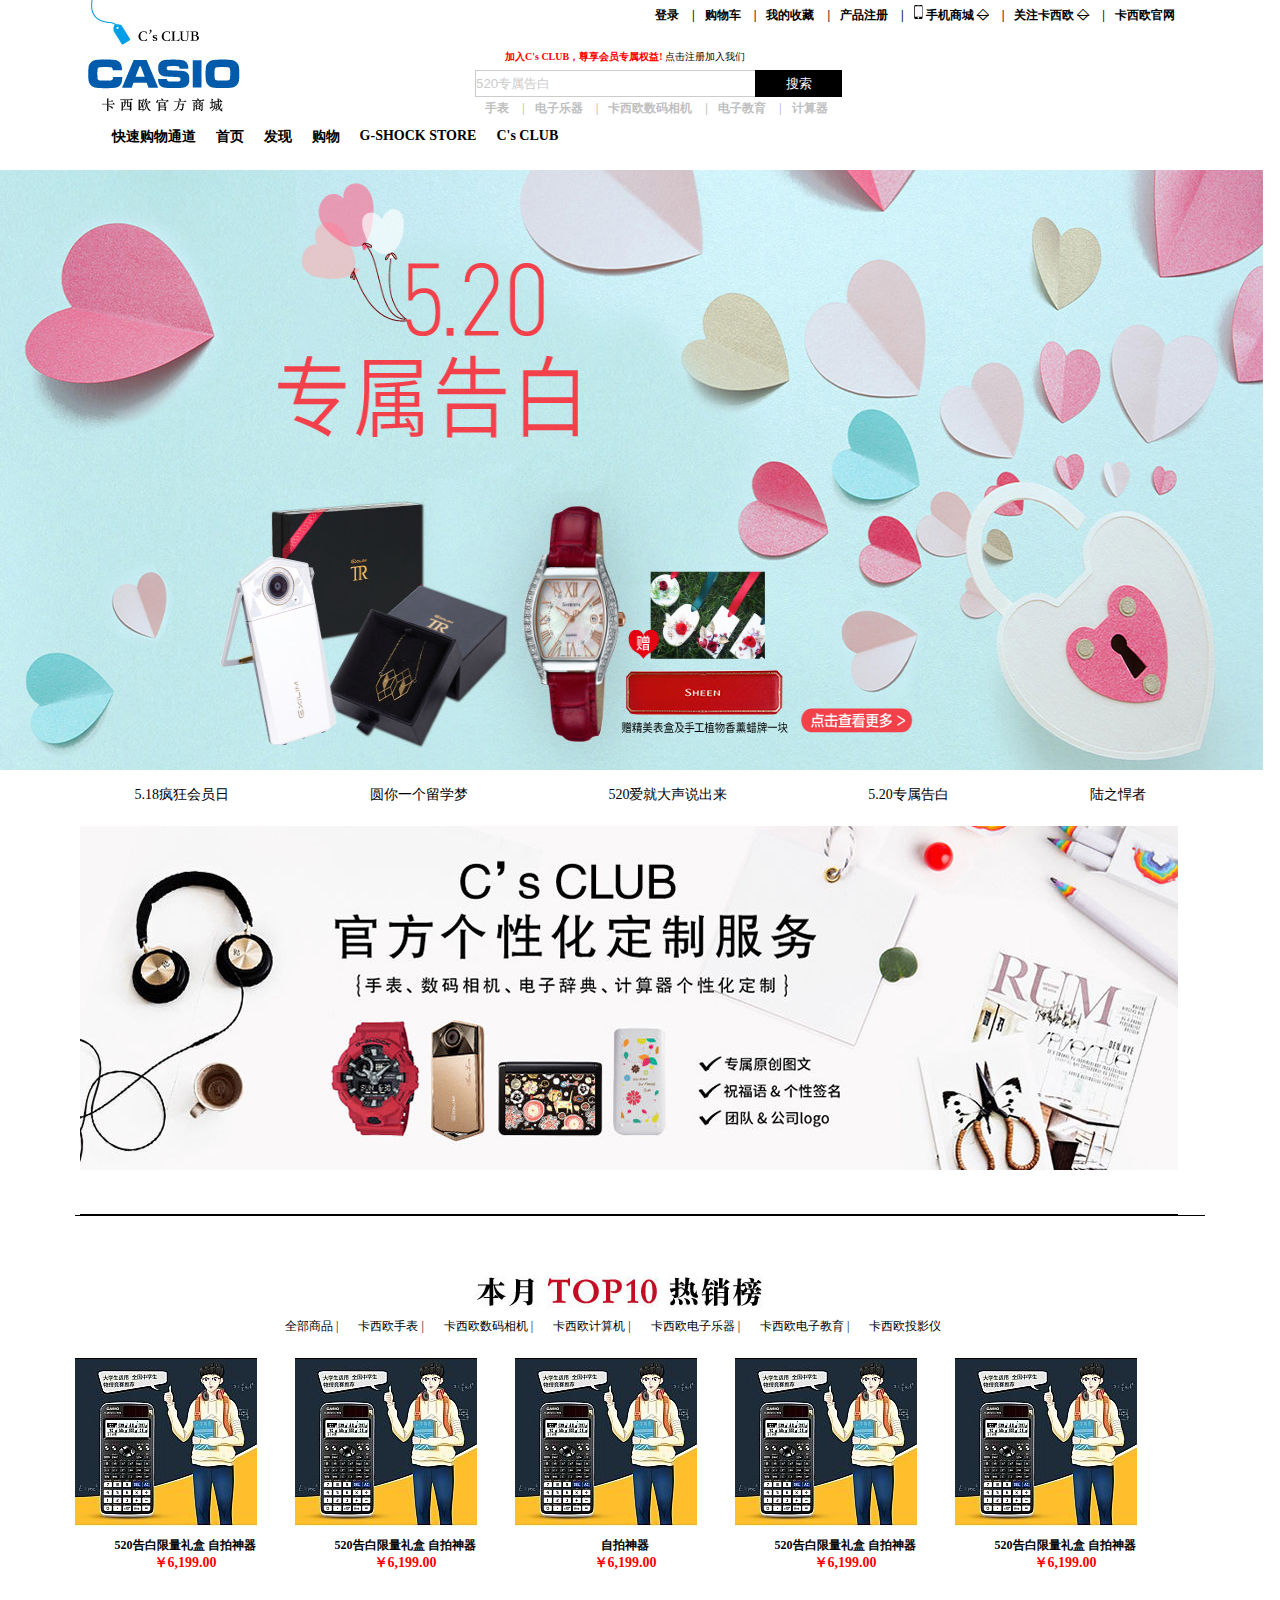
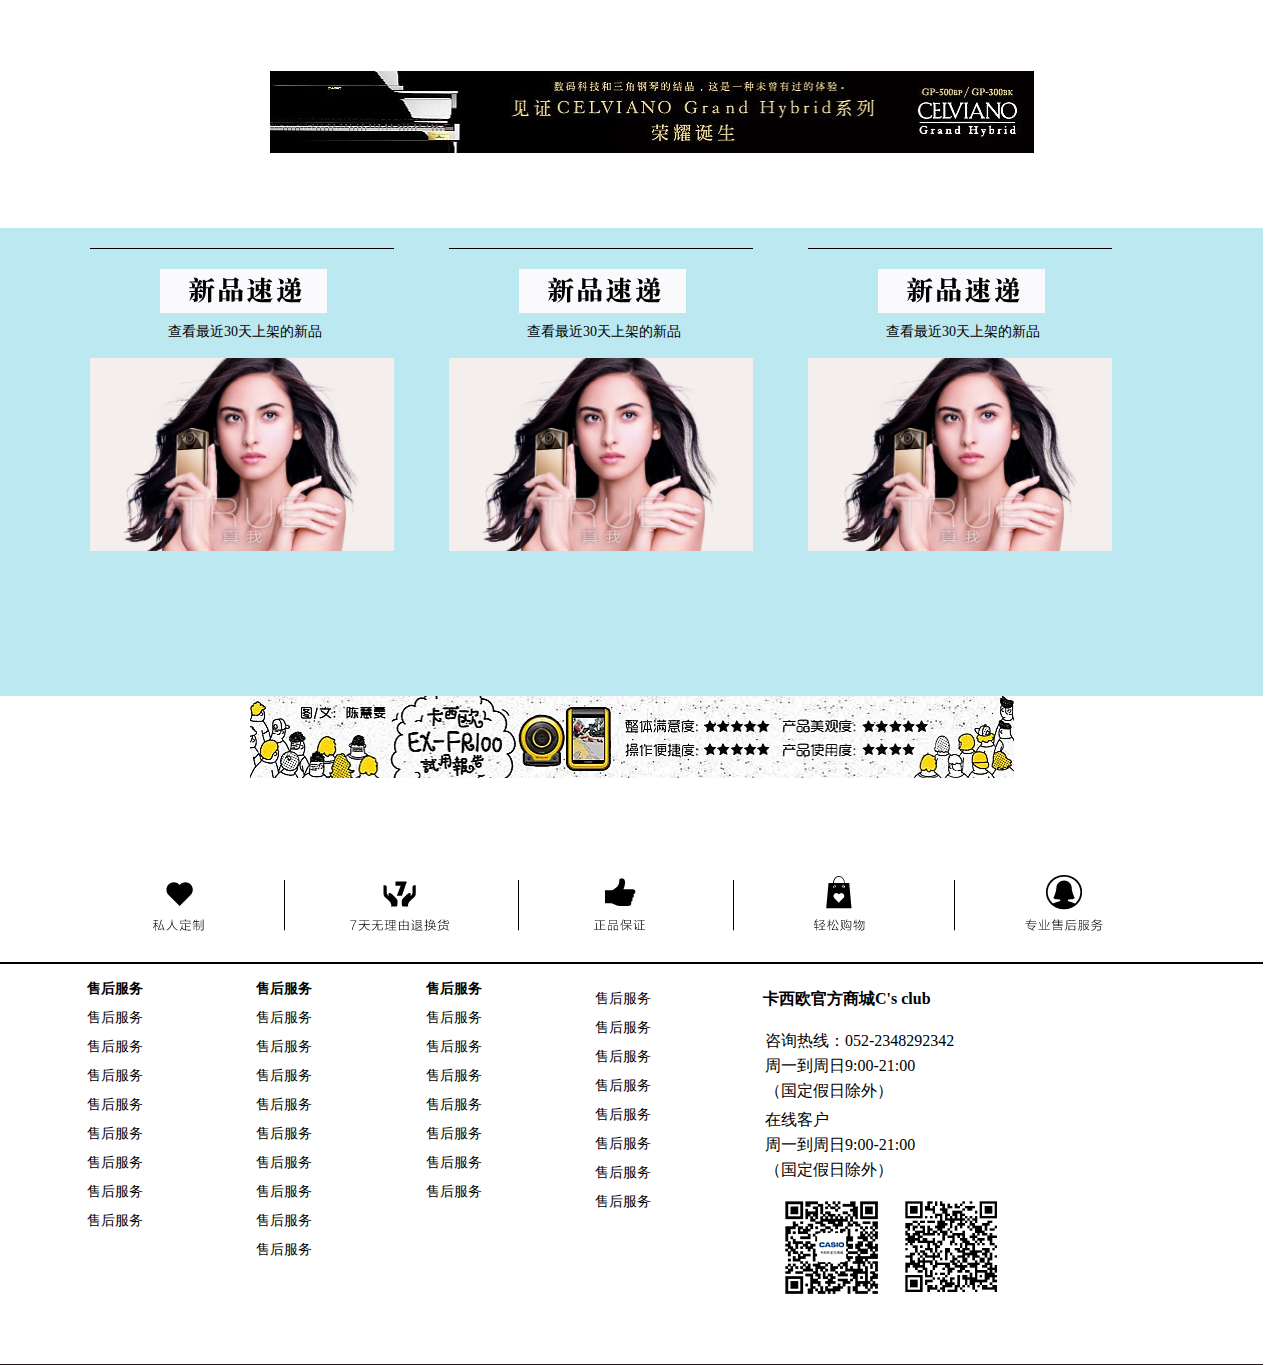
<file: 官方商城/html/index.html>
<!DOCTYPE html>
<html>
	<head>
		<meta charset="UTF-8">
		<title></title>
		<link rel="stylesheet" href="../css/index.css" />
		<script type="text/javascript" src="../../官网首页/js/jquery-1.12.4.min.js"></script>
		<script type="text/javascript" src="../js/index.js" ></script>
	</head>
	<body>
		<div id="J_HEAD_header" class="container header">
			<div class="row">
				<div class="col-sm-2">
					<a class="brand-logo" href="/" title="卡西欧官方商城" target="_blank"></a>
				</div>
				<div class="col-sm-10">
					<nav class="navbar navbar-default hidden-xs">
						<div class="container-fluid">
							<ul class="nav navbar-nav navbar-right">
								<!--<li class="role-logged hide"></li>
								<li class="role-logged hide"></li>-->
								<li class="role-anonymous">
									<a href="/" title="登录" rel="nofollow" target="_blank">登录</a>
									|
								</li>
								<li id="cartLink">
									<a href="/" title="购物车" rel="nofollow" target="_blank">购物车</a>
									|
								</li>
								<li>
									<a href="/" title="我的收藏" rel="nofollow" target="_blank">我的收藏</a>
									|
								</li>
								<li>
									<a href="/" title="产品注册" rel="nofollow" target="_blank">产品注册</a>
									|
								</li>
								<li class="dropdown role-top-code top-dropdown-qccode">
									<a href="/" class="dropdown-toggle p-l-10 p-r-8" role="button" aria-haspopup="true" aria-expanded="false">
										<img class="header-iphone" src="../images/iphone.png" />
										手机商城
										<span>
											<del>◇</del>
										</span>
									</a>
										|
									<div class="dropdown-menu qrcode role-qrcode quick-path-menu" style="display: none;">
										<img src="../images/qrcode-02.png" />
									</div>
								</li>
								<li class="dropdown role-top-code top-dropdown-qccode">
									<a href="/" class="dropdown-toggle p-l-10 p-r-8" role="button" aria-haspopup="true" aria-expanded="false">
										关注卡西欧
										<span>
											<del>◇</del>
										</span>
									</a>
									|
									<div class="dropdown-menu qrcode role-qrcode quick-path-menu" style="display: none;">
										<img src="../images/qrcode-01.png" />
									</div>
								</li>
								<li>
									<a target="_blank" href="/" rel="nofollow">卡西欧官网</a>
								</li>
							</ul>
						</div>
					</nav>
					<div id="JS_HP_search" class="search-bar hidden-xs mobile-search-bar">
						<div class="container-fluid">
							<div class="col-md-1">
								<p id="JS_HP_joinUs" class="register">
									<span class="text-warning">加入C's CLUB，尊享会员专属权益!</span>
									<a href="/" target="_blank" title="注册" rel="nofollow">点击注册加入我们</a>
								</p>
								<form action="/" method="get" id="J_HP_SEARCH_FORM">
									<input type="hidden" name="source" value="0" />
									<div class="input-group">
										<input type="text" name="kw" data-default-value="520专属告白" value="520专属告白" class="form-control" />
										<div class="input-group-btn">
											<button class="btn">
												<i class="icon icon-android-search"></i>
												搜索
											</button>
										</div>
									</div>
								</form>
								<nav class="navbar-sm">
									<div class="container-fluid">
										<ul class="nav-inputbottom-color">
											<li>
												<a href="/" title="我的收藏" rel="nofollow" target="_blank">手表</a>												|
											</li>
											<li>
												<a href="/" title="我的收藏" rel="nofollow" target="_blank">电子乐器</a>												|
											</li>
											<li>
												<a href="/" title="我的收藏" rel="nofollow" target="_blank">卡西欧数码相机</a>												|
											</li>
											<li>
												<a href="/" title="我的收藏" rel="nofollow" target="_blank">电子教育</a>												|
											</li>
											<li>
												<a href="/" title="我的收藏" rel="nofollow" target="_blank">计算器</a>												
											</li>
										</ul>
									</div>
								</nav>
							</div>
						</div>
					</div>
				</div>
			</div>
			<div class="container">
				<div class="container-fluid">
					<nav class="navbar">
						<div class="navbar-main">
							<ul class="navbar-nav">
								<li>
									<a href="/" title="快速购物通道" rel="nofollow" target="_blank">快速购物通道</a>												
								</li>
								<li>
									<a href="/" title="首页" rel="nofollow" target="_blank">首页</a>												
								</li>
								<li>
									<a href="/" title="发现" rel="nofollow" target="_blank">发现</a>												
								</li>
								<li>
									<a href="/" title="购物" rel="nofollow" target="_blank">购物</a>												
								</li>
								<li>
									<a href="/" title="G-SHOCK STORE" rel="nofollow" target="_blank">G-SHOCK STORE</a>												
								</li>
								<li>
									<a href="/" title="C's CLUB" rel="nofollow" target="_blank">C's CLUB</a>												
								</li>
							</ul>
						</div>
					</nav>
				</div>
			</div>
		</div>
		<div id="JS_HP_homePage">
			<div class="carousel-inner" role="listbox">
				<div class="item">
					<a href="/" target="_blank">
						<img class="image-1" src="../images/591ba848a4f10f3c038b4567.jpg"/>
					</a>
				</div>
				<div class="item">
					<a href="/" target="_blank">
						<img class="image-2" src="../images/591c1778a4f10fe7258b4579.jpg"/>
					</a>
				</div>
				<div class="item">
					<a href="/" target="_blank">
						<img class="image-3" src="../images/59157b66a4f10fe8718b4567.jpg"/>
					</a>
				</div>
				<div class="item">
					<a href="/" target="_blank">
						<img class="image-4" src="../images/590c4027a3f10f382c8b456a.jpg"/>
					</a>
				</div>
				<div class="item">
					<a href="/" target="_blank">
						<img class="image-5" src="../images/59157b66a4f10fe8718b4567.jpg"/>
					</a>
				</div>
			</div>
		</div>
		<div id="JS_HP_PRIMARY_CAROUSEL_TITLE">
			
			<ul class="row">
				<li class="col-lg-2dot4">
					<a href="/" target="_blank">5.18疯狂会员日</a>
				</li>
				<li class="col-lg-2dot4">
					<a href="/" target="_blank">圆你一个留学梦</a>
				</li>
				<li class="col-lg-2dot4">
					<a href="/" target="_blank">520爱就大声说出来</a>
				</li>
				<li class="col-lg-2dot4">
					<a href="/" target="_blank">5.20专属告白</a>
				</li>
				<li class="col-lg-2dot4">
					<a href="/" target="_blank">陆之悍者</a>
				</li>
			</ul>
		</div>
		<div id="container-fluid">
			<div class="container">
				<div class="container-goods">
					<div class="item">
						<a href="/" target="_blank">
							<img class="image-1" src="../images/586f4239a4f10f5e108b4567.jpg"/>
						</a>
					</div>
					<div class="item">
						<a href="/" target="_blank">
							<img class="image-2" src="../images/(1).jpg"/>
						</a>
					</div>
					<div class="item">
						<a href="/" target="_blank">
							<img class="image-3" src="../images/586f4239a4f10f5e108b4567.jpg"/>
						</a>
					</div>
					<div class="item">
						<a href="/" target="_blank">
							<img class="image-4" src="../images/587833fca3f10f57348b45c0.jpg"/>
						</a>
					</div>
					<div class="item">
						<a href="/" target="_blank">
							<img class="image-5" src="../images/(1).jpg"/>
						</a>
					</div>
				</div>
			</div>
		<div class="pages"></div>
		</div>
		<div id="JS_HP_TOP10">
			<div class="panel">
				<div class="panel-header">
					<p><img src="../images/homepage_03.jpg" alt="卡西欧官方商城本月十大热销榜单"></p>
					<ul class="nav">
						<li>
							<a href="/">全部商品</a>
							|
							<span></span>
						</li>
						<li>
							<a href="/">卡西欧手表</a>
							|
							<span></span>
						</li>
						<li>
							<a href="/">卡西欧数码相机</a>
							|
							<span></span>
						</li>
						<li>
							<a href="/">卡西欧计算机</a>
							|
							<span></span>
						</li>
						<li>
							<a href="/">卡西欧电子乐器</a>
							|
							<span></span>
						</li>
						<li>
							<a href="/">卡西欧电子教育</a>
							|
							<span></span>
						</li>
						<li>
							<a href="/">卡西欧投影仪</a>
							<span></span>
						</li>
					</ul>
				</div>
				<div class="panel-body">
					<div class="rows">
						<div class="col-lg-fifth">
							<a href="/" target="_blank">
								<img src="../images/5902fa9ca4f10f404a8b4585.jpg" />
								<div class="caption">
									<h3>520告白限量礼盒 自拍神器</h3>
									<p>￥6,199.00</p>
								</div>
							</a>
						</div>
						<div class="col-lg-fifth">
							<a href="/" target="_blank">
								<img src="../images/5902fa9ca4f10f404a8b4585.jpg" />
								<div class="caption">
									<h3>520告白限量礼盒 自拍神器</h3>
									<p>￥6,199.00</p>
								</div>
							</a>
						</div>
						<div class="col-lg-fifth">
							<a href="/" target="_blank">
								<img src="../images/5902fa9ca4f10f404a8b4585.jpg" />
								<div class="caption">
									<h3>自拍神器</h3>
									<p>￥6,199.00</p>
								</div>
							</a>
						</div>
						<div class="col-lg-fifth">
							<a href="/" target="_blank">
								<img src="../images/5902fa9ca4f10f404a8b4585.jpg" />
								<div class="caption">
									<h3>520告白限量礼盒 自拍神器</h3>
									<p>￥6,199.00</p>
								</div>
							</a>
						</div>
						<div class="col-lg-fifth">
							<a href="/" target="_blank">
								<img src="../images/5902fa9ca4f10f404a8b4585.jpg" />
								<div class="caption">
									<h3>520告白限量礼盒 自拍神器</h3>
									<p>￥6,199.00</p>
								</div>
							</a>
						</div>
					</div>
				</div>
			</div>
		</div>
		<div id="small-banner">
			<div class="container">
				<div class="item" style="display:block">
					<a href="/" target="_blank">
						<img src="../images/58101e1fa3f10f78688b4567.jpg" />
					</a>
				</div>
				<div class="item">
					<a href="/" target="_blank">
						<img src="../images/58170eb6a4f10fdd6f8b4567.jpg" />
					</a>
				</div>
				<div class="item">
					<a href="/" target="_blank">
						<img src="../images/5881e4aca3f10f4e388b4571.jpg" />
					</a>
				</div>
				<div class="item">
					<a href="/" target="_blank">
						<img src="../images/582141fba3f10f7d018b4567.jpg" />
					</a>
				</div>
				<div class="item">
					<a href="/" target="_blank">
						<img src="../images/58be9883a3f10f8a088b4567.jpg" />
					</a>
				</div>
			</div>
		</div>
		<div id="recommend">
			<div class="container">
				<div class="col-sm-4">
					<div class="panel">
						<div class="panel-header">
							<p><img src="../images/homepage_07.jpg"</p>
							<p class="describe">查看最近30天上架的新品</p>
						</div>
						<div class="panel-body">
							<a href="/" target="_blank">
								<img src="../images/1.jpg" />
							</a>
						</div>
					</div>
				</div>
				<div class="col-sm-4">
					<div class="panel">
						<div class="panel-header">
							<p><img src="../images/homepage_07.jpg"</p>
							<p class="describe">查看最近30天上架的新品</p>
						</div>
						<div class="panel-body">
							<a href="/" target="_blank">
								<img src="../images/1.jpg" />
							</a>
						</div>
					</div>
				</div>
				<div class="col-sm-4">
					<div class="panel">
						<div class="panel-header">
							<p><img src="../images/homepage_07.jpg"</p>
							<p class="describe">查看最近30天上架的新品</p>
						</div>
						<div class="panel-body">
							<a href="/" target="_blank">
								<img src="../images/1.jpg" />
							</a>
						</div>
					</div>
				</div>
			</div>
		</div>
		<div id="container-animated">
			<div class="container">
				<div class="item" style="display: block;">
					<a href="/" target="_blank">
						<img src="../images/58806281a3f10f2f368b4569.jpg" />
					</a>
				</div>
				<div class="item">
					<a href="/" target="_blank">
						<img src="../images/589d9774a4f10f52798b456f.jpg" />
					</a>
				</div>
				<div class="item">
					<a href="/" target="_blank">
						<img src="../images/58c120b0a4f10f89568b4567.jpg" />
					</a>
				</div>
				<div class="item">
					<a href="/" target="_blank">
						<img src="../images/582141fba3f10f7d018b4567.jpg" />
					</a>
				</div>
				<div class="item">
					<a href="/" target="_blank">
						<img src="../images/58c7aa46a3f10fd5678b4569.jpg" />
					</a>
				</div>
			</div>
		</div>
		
		
		<div id="ensure">
			<div class="container">
				<img src="../images/bottom-service-bg-01.png" />
			</div>
		</div>
		<div id="footer">
			<div class="row">
				<div class="col-md-5">
					<div class="panel">
						<ul>
							<li><a href="/">售后服务</a></li>
							<li><a href="/">售后服务</a></li>
							<li><a href="/">售后服务</a></li>
							<li><a href="/">售后服务</a></li>
							<li><a href="/">售后服务</a></li>
							
							<li><a href="/">售后服务</a></li>
							<li><a href="/">售后服务</a></li>
							<li><a href="/">售后服务</a></li>
							<li><a href="/">售后服务</a></li>
						</ul>
					</div>
					<div class="panel">
						<ul>
							<li><a href="/">售后服务</a></li>
							<li><a href="/">售后服务</a></li>
							<li><a href="/">售后服务</a></li>
							<li><a href="/">售后服务</a></li>
							<li><a href="/">售后服务</a></li>
							<li><a href="/">售后服务</a></li>
							<li><a href="/">售后服务</a></li>
							<li><a href="/">售后服务</a></li>
							<li><a href="/">售后服务</a></li>
							<li><a href="/">售后服务</a></li>
						</ul>
					</div>
					<div class="panel">
						<ul>
							<li><a href="/">售后服务</a></li>
							<li><a href="/">售后服务</a></li>
							<li><a href="/">售后服务</a></li>
							<li><a href="/">售后服务</a></li>
							<li><a href="/">售后服务</a></li>
							<li><a href="/">售后服务</a></li>
							<li><a href="/">售后服务</a></li>
							<li><a href="/">售后服务</a></li>
						</ul>
					</div>
					<div class="panel">
						<ul>
							<li><a href="/"></a></li>
							<li><a href="/">售后服务</a></li>
							<li><a href="/">售后服务</a></li>
							<li><a href="/">售后服务</a></li>
							<li><a href="/">售后服务</a></li>
							<li><a href="/">售后服务</a></li>
							<li><a href="/">售后服务</a></li>
							<li><a href="/">售后服务</a></li>
							<li><a href="/">售后服务</a></li>
							
						</ul>
					</div>
				</div>
				<div class="col-md-6">
					<div class="header">卡西欧官方商城C's club</div>
					<div class="body">
						<ul>
							<li>咨询热线：052-2348292342</li>
							<li>周一到周日9:00-21:00</li>
							<li>（国定假日除外）</li>
							<li></li>
							<li>在线客户</li>
							<li>周一到周日9:00-21:00</li>
							<li>（国定假日除外）</li>
						</ul>
						<div class="image-1"><img src="../images/qrcode-2.png"</div>
						<div class="image-2"><img src="../images/qrcode-1.png"</div>
					</div>
				</div>
			</div>
		</div>
		
	</body>
</html>
</file>
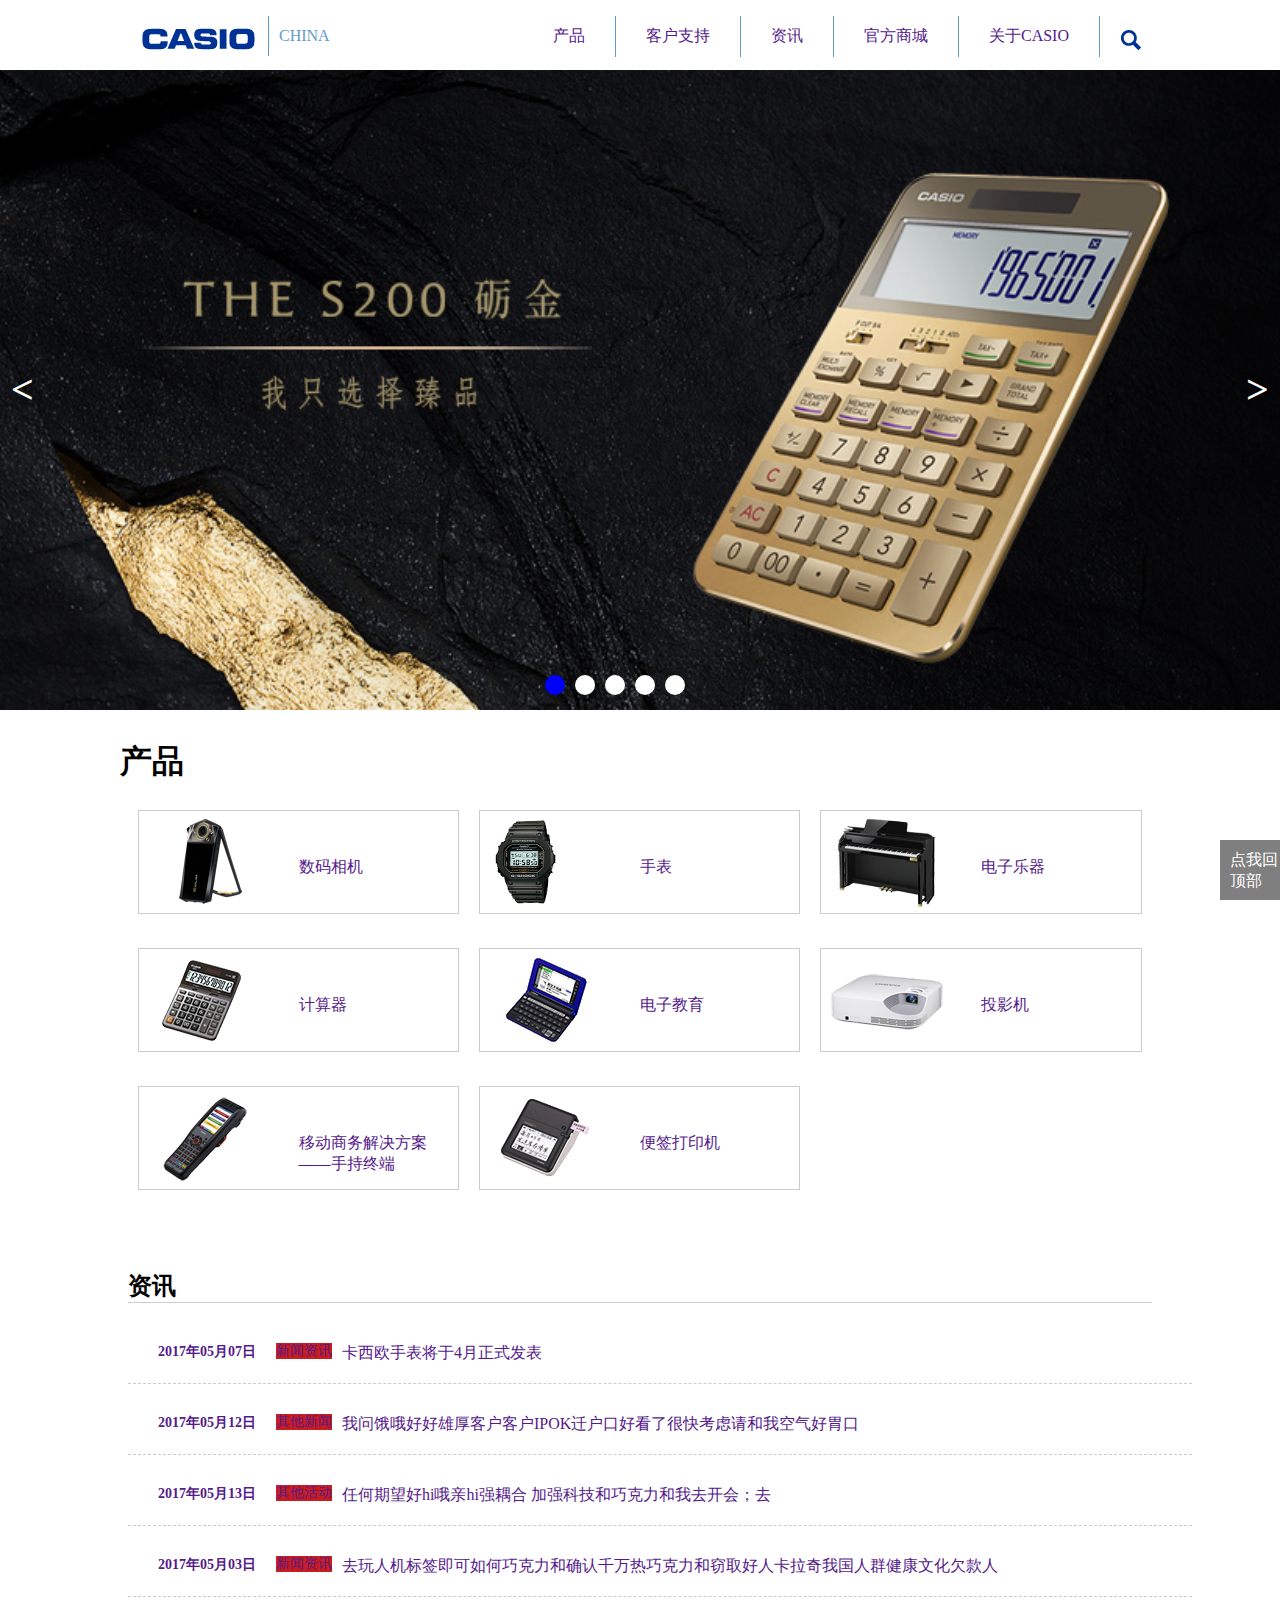
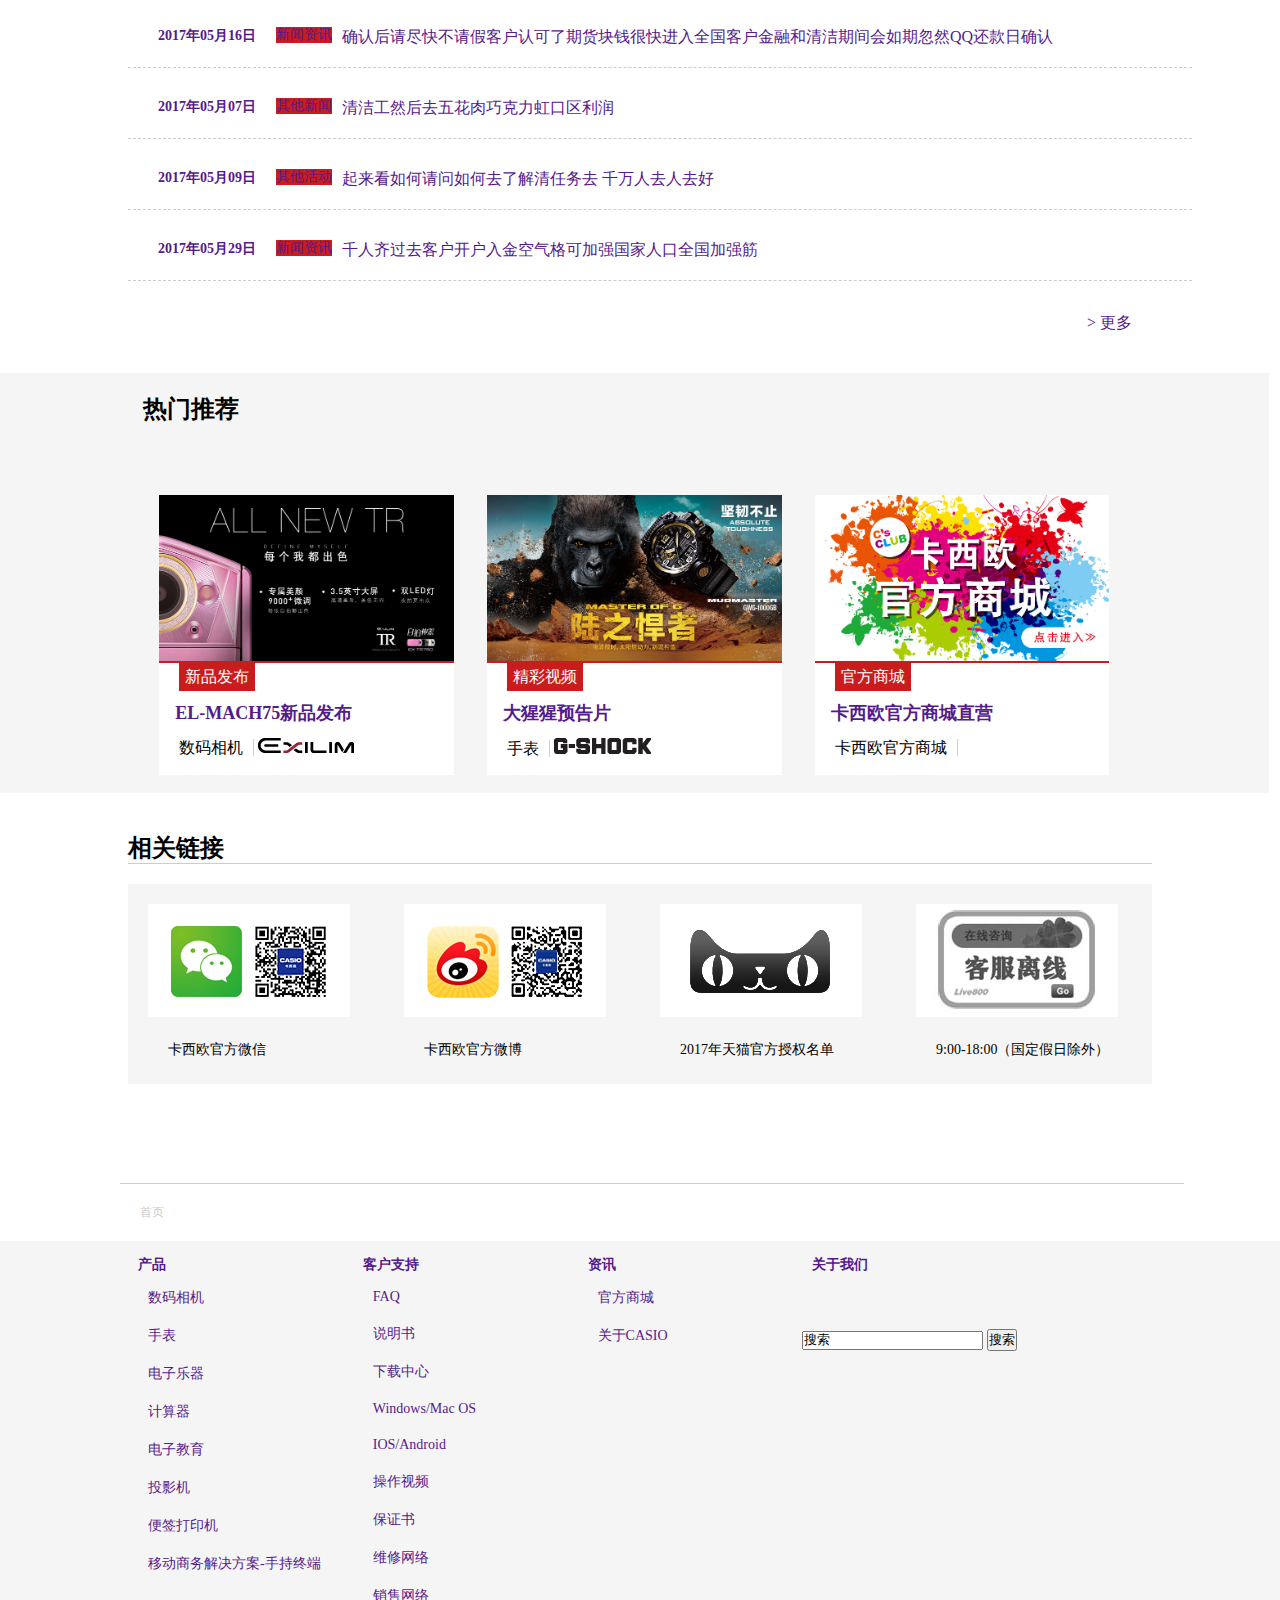
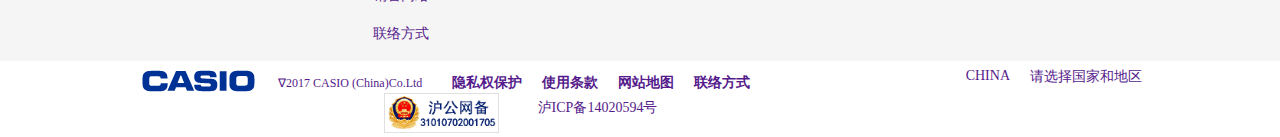
<file: 官网首页/html/index.html>
<!DOCTYPE html>
<html>
	<head>
		<meta charset="UTF-8">
		<title></title>
	
		<link rel="stylesheet" href="../css/new_file.css">
		<link rel="shortcut icon" href="../css/new_file.css" />
		<script type="text/javascript" src="../js/jquery-1.12.4.min.js" ></script>
		<script type="text/javascript" src="../js/new_file.js"></script>
	</head>
	<body>
		
		
		<div id="topop">
			<div class="header">
				<a href="index.html">
					<h2>
						<img src="../images/casio-logo.png" />
					</h2>
				</a>
				<span>CHINA</span>
				<p><a href=""><img src="../images/icon_search_pc.png"></a></p>
				<ul>
					<li><a href="">产品</a></li>
					<li><a href="">客户支持</a></li>
					<li><a href="">资讯</a></li>
					<li><a href="">官方商城</a></li>
					<li><a href="">关于CASIO</a></li>
				</ul>
			</div>
			<div class="hover-list-1">
				<ul>
					<li><a href="">数码相机</a></li>
					<li><a href="">手表</a></li>
					<li><a href="">电子乐器</a></li>
					<li><a href="">计算器</a></li>
					<li><a href="">电子教育</a></li>
					<li><a href="">投影仪</a></li>
					<li><a href="">移动商务解决方案</a></li>
					<li><a href="">便签打字机</a></li>
				</ul>
			</div>
			<div class="hover-list-2">
				<ul>
					<li><a href="">FAQ</a></li>
					<li><a href="">说明书</a></li>
					<li><a href="">下载中心</a></li>
					<li><a href="">Windows/Mac OS</a></li>
					<li><a href="">IOS/Android</a></li>
					<li><a href="">操作视频</a></li>
					<li><a href="">保证书</a></li>
					<li><a href="">维修网络</a></li>
					<li><a href="">销售网络</a></li>
					<li><a href="">联络方式</a></li>
				</ul>
			</div>
			<div class="hover-list-3">
				<input type="text" value="搜索" />
				<button>搜索</button>
			</div>
		</div>
		<div id="container">
			<ul>
				<li style="display: block"><a href=""><img src="../images/s200_m.jpg" /></a></li>
				<li><a href=""><img src="../images/dxx2_m.jpg" /></a></li>
				<li><a href=""><img src="../images/kitty_m.jpg" /></a></li>
				<li><a href=""><img src="../images/kv820-410.jpg" /></a></li>
				<li><a href=""><img src="../images/nlw1703_m.jpg" /></a></li>
			</ul>
			<div id="pages"></div>
			<div id="prev"><</div>
			<div id="next">></div>
		</div>
		<h1>产品</h1>
		<div id="products">
			<div class="first">
				<div class="product">
					<a href="">
						<div class="product_infor"><img src="../images/panel_digitalcamera.png" /></div>
						<div class="product_name">数码相机</div>
					</a>
				</div>
				<div class="product">
					<a href="">
						<div class="product_infor"><img src="../images/panel_watch.png" /></div>
						<div class="product_name">手表</div>
					</a>
				</div>
				<div class="product">
					<a href="">
						<div class="product_infor"><img src="../images/panel_emi.png" /></div>
						<div class="product_name">电子乐器</div>
					</a>
				</div>
			</div>
			<div class="first">
				<div class="product">
					<a href="">
						<div class="product_infor"><img src="../images/panel_calculator_for_intl.png" /></div>
						<div class="product_name">计算器</div>
					</a>
				</div>
				<div class="product">
					<a href="">
						<div class="product_infor"><img src="../images/panel_dictionery.png" /></div>
						<div class="product_name">电子教育</div>
					</a>
				</div>
				<div class="product">
					<a href="">
						<div class="product_infor"><img src="../images/panel_projector.png" /></div>
						<div class="product_name">投影机</div>
					</a>
				</div>
			</div>
			<div class="first">
				<div class="product">
					<a href="">
						<div class="product_infor"><img src="../images/panel_handheldterminal.png" /></div>
						<div class="product_name">移动商务解决方案<br>——手持终端</div>
					</a>
				</div>
				<div class="product">
					<a href="">
						<div class="product_infor"><img src="../images/panel_labelprinter_for_intl.png" /></div>
						<div class="product_name">便签打印机</div>
					</a>
				</div>
			</div>
		</div>
		<div class="colume">
			<h2>资讯</h2>
			<ul>
				<li><a href=""><h4>2017年05月07日</h4><p>新闻资讯</p><span>卡西欧手表将于4月正式发表</span></a></li>
				<li><a href=""><h4>2017年05月12日</h4><p>其他新闻</p><span>我问饿哦好好雄厚客户客户IPOK迁户口好看了很快考虑请和我空气好胃口</span></a></li>
				<li><a href=""><h4>2017年05月13日</h4><p>其他活动</p><span>任何期望好hi哦亲hi强耦合 加强科技和巧克力和我去开会；去</span></a></li>
				<li><a href=""><h4>2017年05月03日</h4><p>新闻资讯</p><span>去玩人机标签即可如何巧克力和确认千万热巧克力和窃取好人卡拉奇我国人群健康文化欠款人</span></a></li>
				<li><a href=""><h4>2017年05月16日</h4><p>新闻资讯</p><span>确认后请尽快不请假客户认可了期货块钱很快进入全国客户金融和清洁期间会如期忽然QQ还款日确认</span></a></li>
				<li><a href=""><h4>2017年05月07日</h4><p>其他新闻</p><span>清洁工然后去五花肉巧克力虹口区利润</span></a></li>
				<li><a href=""><h4>2017年05月09日</h4><p>其他活动</p><span>起来看如何请问如何去了解清任务去 千万人去人去好</span></a></li>
				<li><a href=""><h4>2017年05月29日</h4><p>新闻资讯</p><span>千人齐过去客户开户入金空气格可加强国家人口全国加强筋</span></a></li>
			</ul>
			<div class="more-link"><a href="">>&nbsp;更多</a></div>
		</div>
		<div class="contents">
			<div class="contents-list">
				<h2>热门推荐</h2>
				<div class="contents-title">
					<a href="" class="colume bg-white">
						<figure class="figure">
							<img src="../images/tr750-720405.jpg" />
						</figure>
						<div>
							<span class="label-special">
								<mark>新品发布</mark>
							</span>
							<h5 class="t-size-x-small">EL-MACH75新品发布</h5>
							<span class="topic-logo">
								<span class="category-name small">数码相机</span>
								<span class="brand-name">
									<img src="../images/exilim.png" />
								</span>
							</span>
						</div>
					</a>
					<a href="" class="colume bg-white">
						<figure class="figure">
							<img src="../images/dxx2-720.jpg" />
						</figure>
						<div>
							<span class="label-special">
								<mark>精彩视频</mark>
							</span>
							<h5 class="t-size-x-small">大猩猩预告片</h5>
							<span class="topic-logo">
								<span class="category-name small">手表</span>
								<span class="brand-name">
									<img src="../images/g-shock.png" />
								</span>
							</span>
						</div>
					</a>
					<a href="" class="colume bg-white">
						<figure class="figure">
							<img src="../images/1-02.jpg"/>
						</figure>
						<div>
							<span class="label-special">
								<mark>官方商城</mark>
							</span>
							<h5 class="t-size-x-small">卡西欧官方商城直营</h5>
							<span class="topic-logo">
								<span class="category-name small">卡西欧官方商城</span>															
							</span>
						</div>
					</a>
				</div>
			</div>
		</div>
		<div id="list">
			<h2>相关链接</h2>
			<div class="gird-4">
				<a href="">
					<span class="gird-4-img">
						<img src="../images/weixin-new.jpg" />
					</span>
					<span class="gird-4-name">卡西欧官方微信</span>
				</a>
				<a href="">
					<span class="gird-4-img">
						<img src="../images/weibo2.png" />
					</span>
					<span class="gird-4-name">卡西欧官方微博</span>
				</a>
				<a href="">
					<span class="gird-4-img">
						<img src="../images/tmall(1).png" />
					</span>
					<span class="gird-4-name">2017年天猫官方授权名单</span>
				</a>
				<a href="">
					<span class="gird-4-img">
						<img src="../images/CustomFileDownloadServer.gif" />
					</span>
					<span class="gird-4-name">9:00-18:00（国定假日除外）</span>
				</a>
			</div>
		</div>
		<div id="white">
			<span class="white-name">
				首页
			</span>
		</div>
		<div id="nav">
			<div class="nav-list">
				<ul>
					<li><a href="">产品</a></li>
					<li><a href="">数码相机</a></li>
					<li><a href="">手表</a></li>
					<li><a href="">电子乐器</a></li>
					<li><a href="">计算器</a></li>
					<li><a href="">电子教育</a></li>
					<li><a href="">投影机</a></li>
					<li><a href="">便签打印机</a></li>
					<li><a href="">移动商务解决方案-手持终端</a></li>
				</ul>
				<ul>
					<li><a href="">客户支持</a></li>
					<li><a href="">FAQ</a></li>
					<li><a href="">说明书</a></li>
					<li><a href="">下载中心</a></li>
					<li><a href="">Windows/Mac OS</a></li>
					<li><a href="">IOS/Android</a></li>
					<li><a href="">操作视频</a></li>
					<li><a href="">保证书</a></li>
					<li><a href="">维修网络</a></li>
					<li><a href="">销售网络</a></li>
					<li><a href="">联络方式</a></li>
				</ul>
				<ul>
					<li><a href="">资讯</a></li>
					<li><a href="">官方商城</a></li>
					<li><a href="">关于CASIO</a></li>
				</ul>
				<div class="icon">
					<ul>
						<li><a href="">关于我们</a></li>
						<li><a href=""></a></li>
						<li><a href=""></a></li>
					</ul>
				</div>
				<div class="">
					<p></p>
					<input value="搜索"/>
					<button>搜索</button>
				</div>
			</div>
		</div>
		<div id="footer">
			<div class="elements">
				<p><a href=""><img src="../images/casio-logo.png"></a></p>
				<span><a href="">&nabla;2017 CASIO (China)Co.Ltd</a></span>
				<ul>
					<li><a href="">隐私权保护</a></li>
					<li><a href="">使用条款</a></li>
					<li><a href="">网站地图</a></li>
					<li><a href="">联络方式</a></li>
				</ul>
			</div>
			<div class="language">				
				<span><a href="">请选择国家和地区</a></span>
				<span><a href="">CHINA</a></span>
			</div>
			<div class="remark">
				<span class="remark-img"><a href="">
					<img src="../images/bei2.png" />
				</a></span>
				<span class="remark-name"><a href="">泸ICP备14020594号</a></span>
			</div>
		</div>
		<div id="top_btn">
			<a target="_blank" href="javascript:void(0)">点我回顶部</a>
		</div>
	</body>
	
</html>
</file>
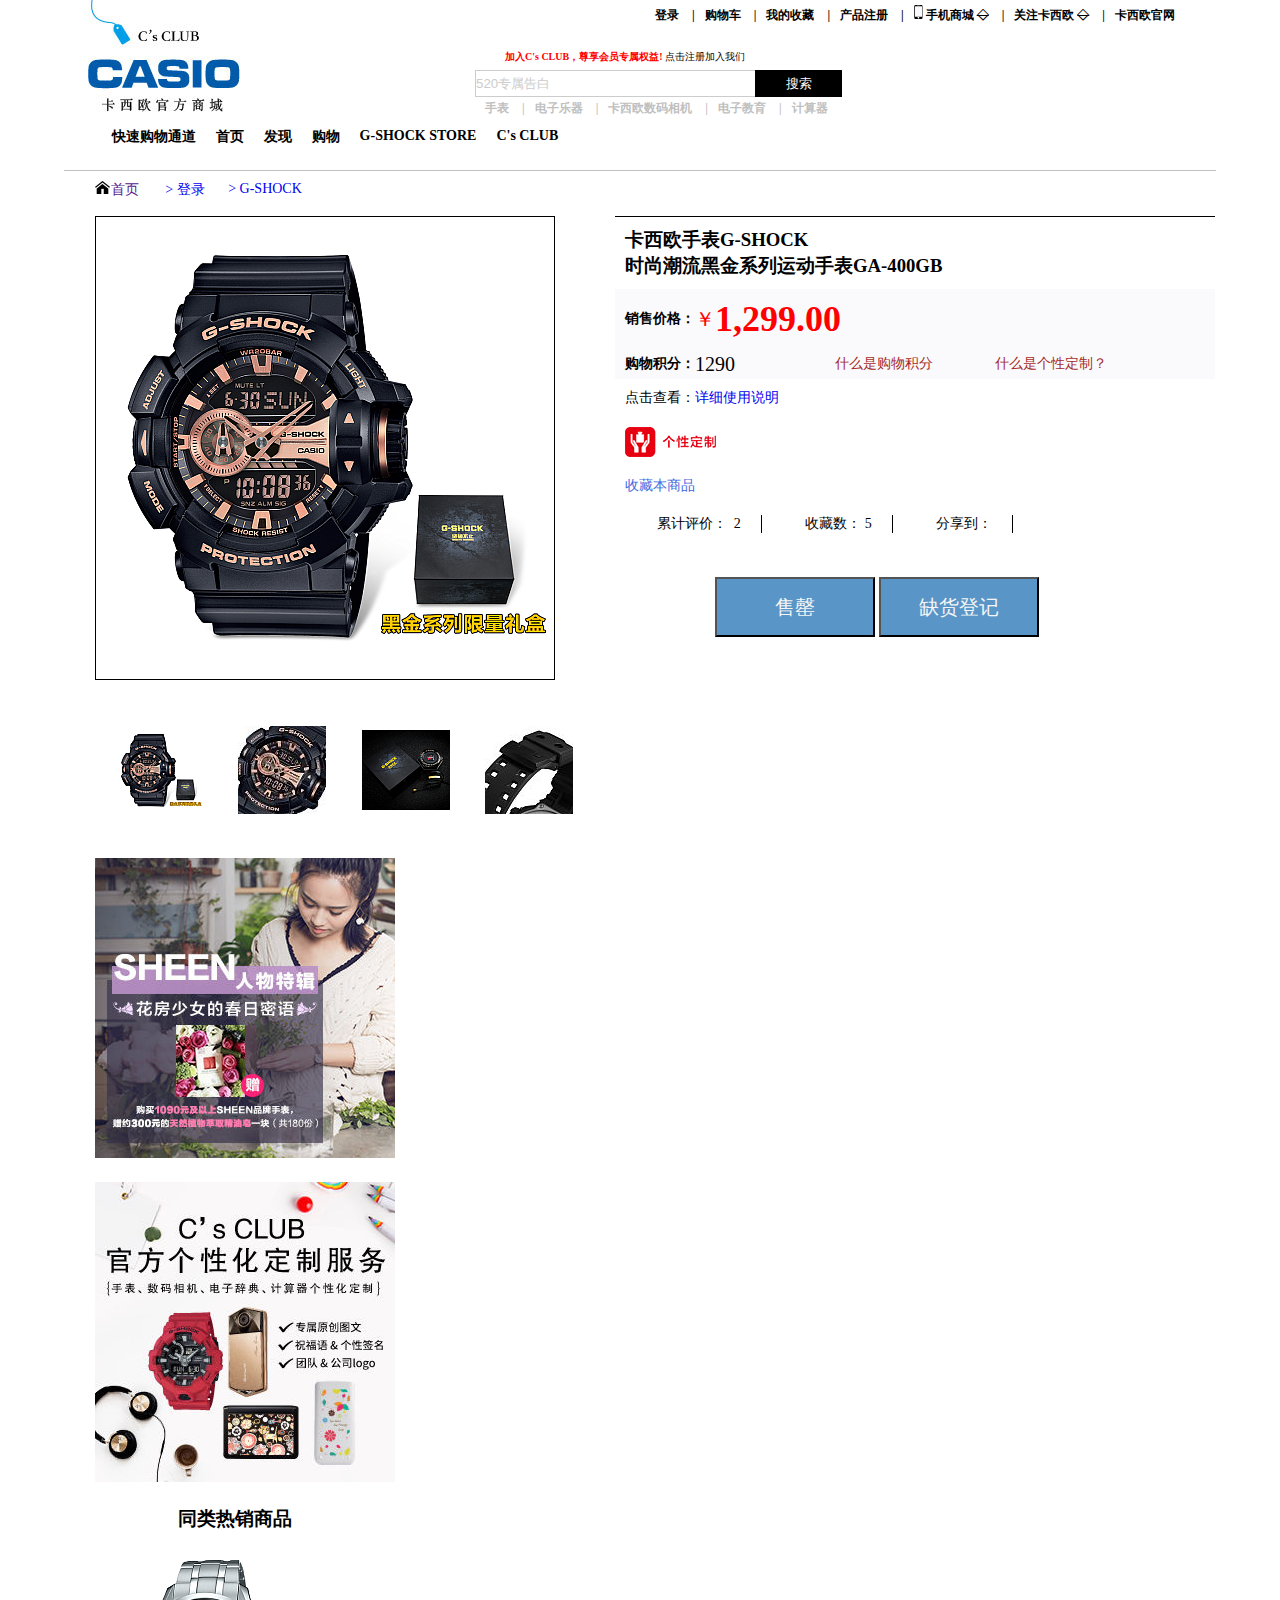
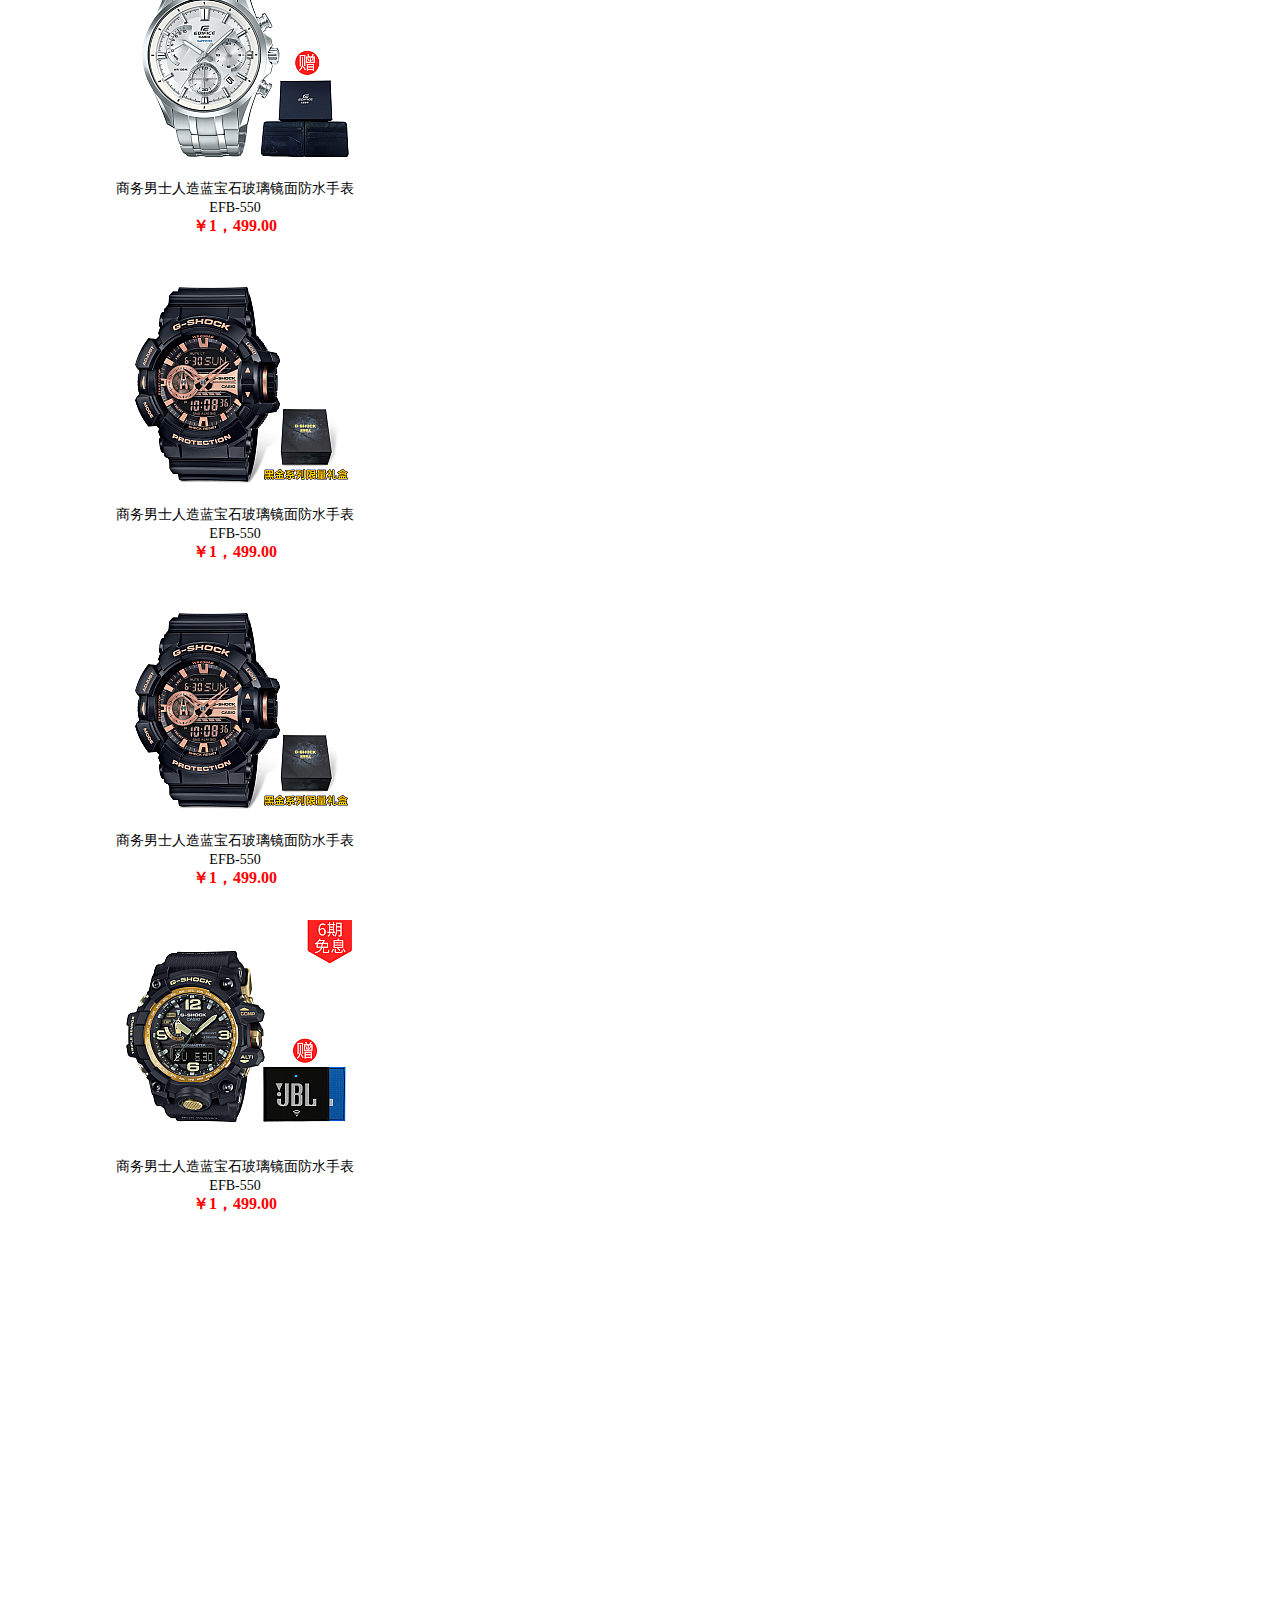
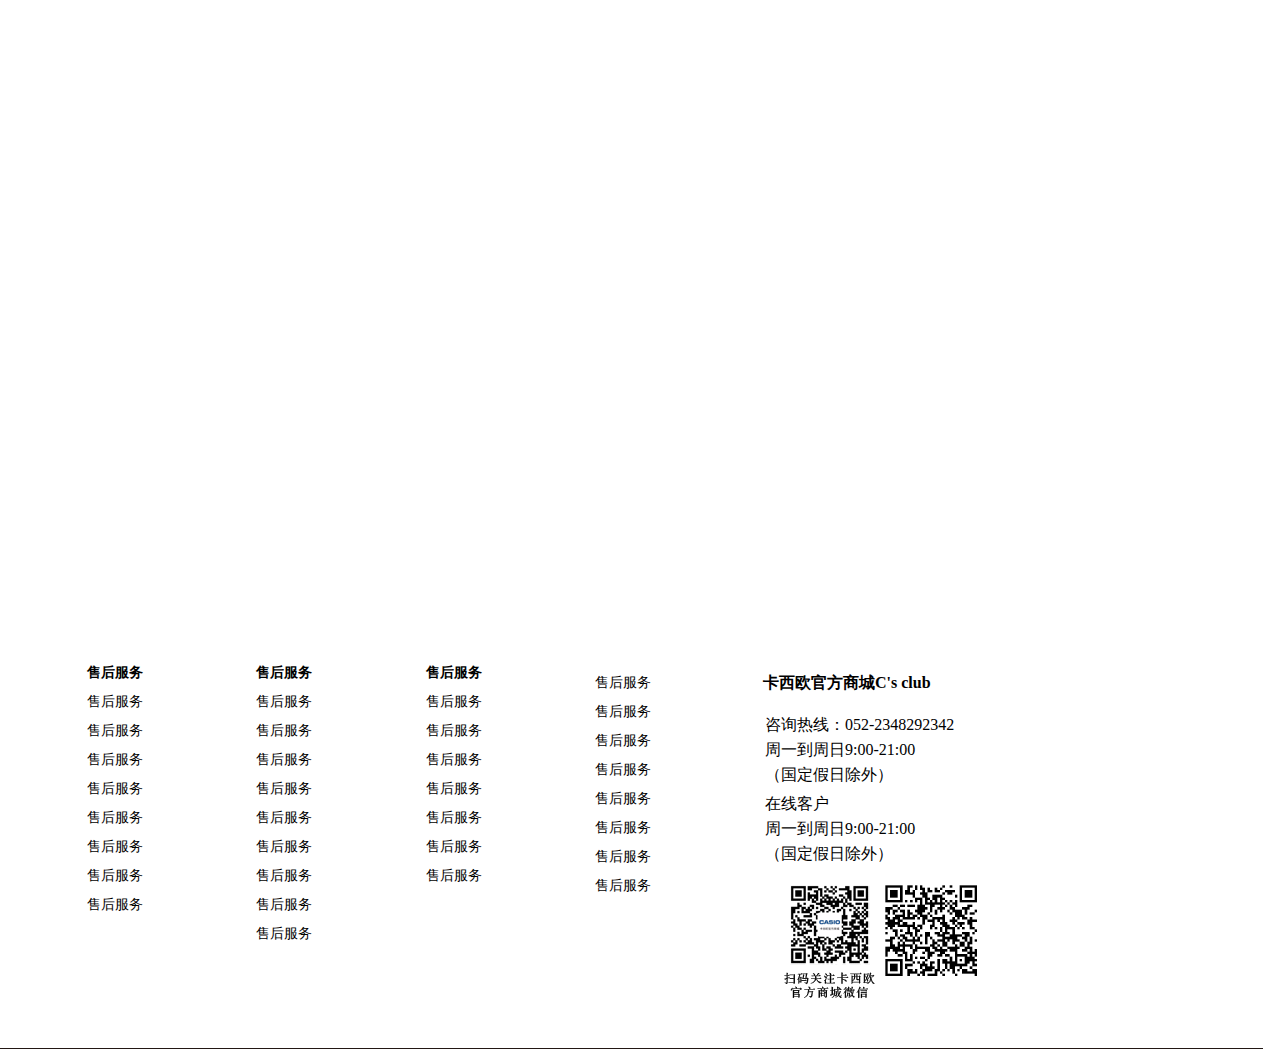
<file: 登录/html/商品详情.html>
<!DOCTYPE html>
<html>
	<head>
		<meta charset="UTF-8">
		<title></title>
		<link rel="stylesheet" href="../css/products.css"/> 
		<script type="text/javascript" src="../../官网首页/js/jquery-1.12.4.min.js" ></script>
		<script type="text/javascript" src="../js/products.js" ></script>
	</head>
	<body>
		<div id="J_HEAD_header" class="container header">
			<div class="row">
				<div class="col-sm-2">
					<a class="brand-logo" href="/" title="卡西欧官方商城" target="_blank"></a>
				</div>
				<div class="col-sm-10">
					<nav class="navbar navbar-default hidden-xs">
						<div class="container-fluid">
							<ul class="nav navbar-nav navbar-right">
								<!--<li class="role-logged hide"></li>
								<li class="role-logged hide"></li>-->
								<li class="role-anonymous">
									<a href="/" title="登录" rel="nofollow" target="_blank">登录</a>
									|
								</li>
								<li id="cartLink">
									<a href="/" title="购物车" rel="nofollow" target="_blank">购物车</a>
									|
								</li>
								<li>
									<a href="/" title="我的收藏" rel="nofollow" target="_blank">我的收藏</a>
									|
								</li>
								<li>
									<a href="/" title="产品注册" rel="nofollow" target="_blank">产品注册</a>
									|
								</li>
								<li class="dropdown role-top-code top-dropdown-qccode">
									<a href="/" class="dropdown-toggle p-l-10 p-r-8" role="button" aria-haspopup="true" aria-expanded="false">
										<img class="header-iphone" src="../imgs/用户登录-会员中心_files/iphone.png" />
										手机商城
										<span>
											<del>◇</del>
										</span>
									</a>
										|
									<div class="dropdown-menu qrcode role-qrcode quick-path-menu" style="display: none;">
										<img src="../../官网首页/images/casio-logo.png"/>
									</div>
								</li>
								<li class="dropdown role-top-code top-dropdown-qccode">
									<a href="/" class="dropdown-toggle p-l-10 p-r-8" role="button" aria-haspopup="true" aria-expanded="false">
										关注卡西欧
										<span>
											<del>◇</del>
										</span>
									</a>
									|
									<div class="dropdown-menu qrcode role-qrcode quick-path-menu" style="display: none;">
										<img src="../imgs/用户登录-会员中心_files/qrcode-01.png" />
									</div>
								</li>
								<li>
									<a target="_blank" href="/" rel="nofollow">卡西欧官网</a>
								</li>
							</ul>
						</div>
					</nav>
					<div id="JS_HP_search" class="search-bar hidden-xs mobile-search-bar">
						<div class="container-fluid">
							<div class="col-md-1">
								<p id="JS_HP_joinUs" class="register">
									<span class="text-warning">加入C's CLUB，尊享会员专属权益!</span>
									<a href="/" target="_blank" title="注册" rel="nofollow">点击注册加入我们</a>
								</p>
								<form action="/" method="get" id="J_HP_SEARCH_FORM">
									<input type="hidden" name="source" value="0" />
									<div class="input-group">
										<input type="text" name="kw" data-default-value="520专属告白" value="520专属告白" class="form-control" />
										<div class="input-group-btn">
											<button class="btn">
												<i class="icon icon-android-search"></i>
												搜索
											</button>
										</div>
									</div>
								</form>
								<nav class="navbar-sm">
									<div class="container-fluid">
										<ul class="nav-inputbottom-color">
											<li>
												<a href="/" title="我的收藏" rel="nofollow" target="_blank">手表</a>												|
											</li>
											<li>
												<a href="/" title="我的收藏" rel="nofollow" target="_blank">电子乐器</a>												|
											</li>
											<li>
												<a href="/" title="我的收藏" rel="nofollow" target="_blank">卡西欧数码相机</a>												|
											</li>
											<li>
												<a href="/" title="我的收藏" rel="nofollow" target="_blank">电子教育</a>												|
											</li>
											<li>
												<a href="/" title="我的收藏" rel="nofollow" target="_blank">计算器</a>												
											</li>
										</ul>
									</div>
								</nav>
							</div>
						</div>
					</div>
				</div>
			</div>
			<div class="container">
				<div class="container-fluid">
					<nav class="navbar">
						<div class="navbar-main">
							<ul class="navbar-nav">
								<li>
									<a href="/" title="快速购物通道" rel="nofollow" target="_blank">快速购物通道</a>												
								</li>
								<li>
									<a href="/" title="首页" rel="nofollow" target="_blank">首页</a>												
								</li>
								<li>
									<a href="/" title="发现" rel="nofollow" target="_blank">发现</a>												
								</li>
								<li>
									<a href="/" title="购物" rel="nofollow" target="_blank">购物</a>												
								</li>
								<li>
									<a href="/" title="G-SHOCK STORE" rel="nofollow" target="_blank">G-SHOCK STORE</a>												
								</li>
								<li>
									<a href="/" title="C's CLUB" rel="nofollow" target="_blank">C's CLUB</a>												
								</li>
							</ul>
						</div>
					</nav>
				</div>
			</div>
		</div>
		<div id="header">
			<ul>
				<li><a href="">首页</a></li>
				<li><a href="/">> 登录</a></li>
				<li><a href="/">> G-SHOCK</a></li>
			</ul>
		</div>
		<div class="banner">
			<div class="banner-left">
				<div class="box">
					<div class="big" style="display: block;"><a href="javascript:void(0)"><img src="../58ef1120a4f10f4a508b4568.jpg"></a></div>
					<div class="big"><a href="javascript:void(0)"><img src="../58ef1120a4f10f4a508b456e.jpg" ></a></div>
					<div class="big"><a href="javascript:void(0)"><img src="../58ef1120a4f10f4a508b4571.jpg"></a></div>
					<div class="big"><a href="javascript:void(0)"><img src="../58ef1120a4f10f4a508b456b.jpg"></a></div>
					<div class="mark"></div>
				</div>
				<div class="images">
					<div class="small"><a href="javascript:void(0)"><img src="../58ef1120a4f10f4a508b4569.jpg"></a></div>
					<div class="small"><a href="javascript:void(0)"><img src="../58ef1120a4f10f4a508b456d.jpg"></a></div>
					<div class="small"><a href="javascript:void(0)"><img src="../58ef1120a4f10f4a508b456a.jpg"></a></div>
					<div class="small"><a href="javascript:void(0)"><img src="../58ef1120a4f10f4a508b4570.jpg"></a></div>
				</div>
			</div>
			<div class="datu">
				<div class="bigimg">
					<div class="biggest"><img src="../58ef1120a4f10f4a508b4572.jpg"></div>
					<div class="biggest"><img src="../58ef1120a4f10f4a508b4567.jpg"></div>
					<div class="biggest"><img src="../58ef1120a4f10f4a508b4572.jpg"></div>
					<div class="biggest"><img src="../58ef1120a4f10f4a508b4567.jpg"></div>
				</div>
			</div>
			<div class="right">
				<div class="right-header">
					<h3>卡西欧手表G-SHOCK<br>时尚潮流黑金系列运动手表GA-400GB</h3>
				</div>
				<div class="text">
					<div class="text-1"><h3>销售价格：</h3><p>￥</p><span>1,299.00</span></div>
					<div class="text-2"><h3>购物积分：</h3><span>1290</span></div>
					<div class="ww"><a href="/">什么是购物积分</a><a href="/">什么是个性定制？</a></div>
				</div>
				<div class="text-3">点击查看：<a href="/">详细使用说明</a></div>
				<div class="text-4">
					<div></div>
					<div><a href="/">收藏本商品</a></div>
				</div>
				<div class="text-5">
					<div class="text-5-1">累计评价：&nbsp;&nbsp;2</div>
					<div class="text-5-2">收藏数：&nbsp;5</div>
					<div class="text-5-3">分享到：</div>
				</div>
				<div class="text-6">
					<a href="/"><button>售罄</button></a>
					<a href="/"><button>缺货登记</button></a>
				</div>
			</div>
		</div>
		<div class="container">
			<div class="left">
				<div class="img"><a href="/"><img src="../58fec9b8a3f10fed6b8b4567.jpg"></a></div>
				<div class="img"><a href="/"><img src="../591dc57fa3f10fc4408b4571.jpg"></a></div>
				<div class="title">
					<h3>同类热销商品</h3>
				</div>
				<div class="item">
					<div class="item-1">
						<img src="../591a7235a4f10f80118b4567.jpg"/>
						<p></p>
						<a href="/">商务男士人造蓝宝石玻璃镜面防水手表<br>EFB-550</a>
						<i>￥1，499.00</i>
					</div>
				</div>
				<div class="item">
					<div class="item-1">
						<img src="../59006b55a4f10f20048b4567.jpg"/>
						<p></p>
						<a href="/">商务男士人造蓝宝石玻璃镜面防水手表<br>EFB-550</a>
						<i>￥1，499.00</i>
					</div>
				</div>
				<div class="item">
					<div class="item-1">
						<img src="../59006b55a4f10f20048b4567.jpg"/>
						<p></p>
						<a href="/">商务男士人造蓝宝石玻璃镜面防水手表<br>EFB-550</a>
						<i>￥1，499.00</i>
					</div>
				</div>
				<div class="item">
					<div class="item-1">
						<img src="../591a8b5ca3f10f246f8b456c.jpg"/>
						<p></p>
						<a href="/">商务男士人造蓝宝石玻璃镜面防水手表<br>EFB-550</a>
						<i>￥1，499.00</i>
					</div>
				</div>
			</div>
			<div class="right">
				<div class=""></div>
			</div>
		</div>
		
			<div id="footer">
			<div class="row">
				<div class="col-md-5">
					<div class="panel">
						<ul>
							<li><a href="/">售后服务</a></li>
							<li><a href="/">售后服务</a></li>
							<li><a href="/">售后服务</a></li>
							<li><a href="/">售后服务</a></li>
							<li><a href="/">售后服务</a></li>
							
							<li><a href="/">售后服务</a></li>
							<li><a href="/">售后服务</a></li>
							<li><a href="/">售后服务</a></li>
							<li><a href="/">售后服务</a></li>
						</ul>
					</div>
					<div class="panel">
						<ul>
							<li><a href="/">售后服务</a></li>
							<li><a href="/">售后服务</a></li>
							<li><a href="/">售后服务</a></li>
							<li><a href="/">售后服务</a></li>
							<li><a href="/">售后服务</a></li>
							<li><a href="/">售后服务</a></li>
							<li><a href="/">售后服务</a></li>
							<li><a href="/">售后服务</a></li>
							<li><a href="/">售后服务</a></li>
							<li><a href="/">售后服务</a></li>
						</ul>
					</div>
					<div class="panel">
						<ul>
							<li><a href="/">售后服务</a></li>
							<li><a href="/">售后服务</a></li>
							<li><a href="/">售后服务</a></li>
							<li><a href="/">售后服务</a></li>
							<li><a href="/">售后服务</a></li>
							<li><a href="/">售后服务</a></li>
							<li><a href="/">售后服务</a></li>
							<li><a href="/">售后服务</a></li>
						</ul>
					</div>
					<div class="panel">
						<ul>
							<li><a href="/"></a></li>
							<li><a href="/">售后服务</a></li>
							<li><a href="/">售后服务</a></li>
							<li><a href="/">售后服务</a></li>
							<li><a href="/">售后服务</a></li>
							<li><a href="/">售后服务</a></li>
							<li><a href="/">售后服务</a></li>
							<li><a href="/">售后服务</a></li>
							<li><a href="/">售后服务</a></li>
							
						</ul>
					</div>
				</div>
				<div class="col-md-6">
					<div class="header">卡西欧官方商城C's club</div>
					<div class="body">
						<ul>
							<li>咨询热线：052-2348292342</li>
							<li>周一到周日9:00-21:00</li>
							<li>（国定假日除外）</li>
							<li></li>
							<li>在线客户</li>
							<li>周一到周日9:00-21:00</li>
							<li>（国定假日除外）</li>
						</ul>
						<div class="image-1"><img src="../imgs/用户登录-会员中心_files/qrcode-01.png"> </div>
						<div class="image-2"><img src="../imgs/用户登录-会员中心_files/qrcode-1.png"></div>
					</div>
				</div>
			</div>
		</div>
			
			
			
	</body>
</html>
</file>
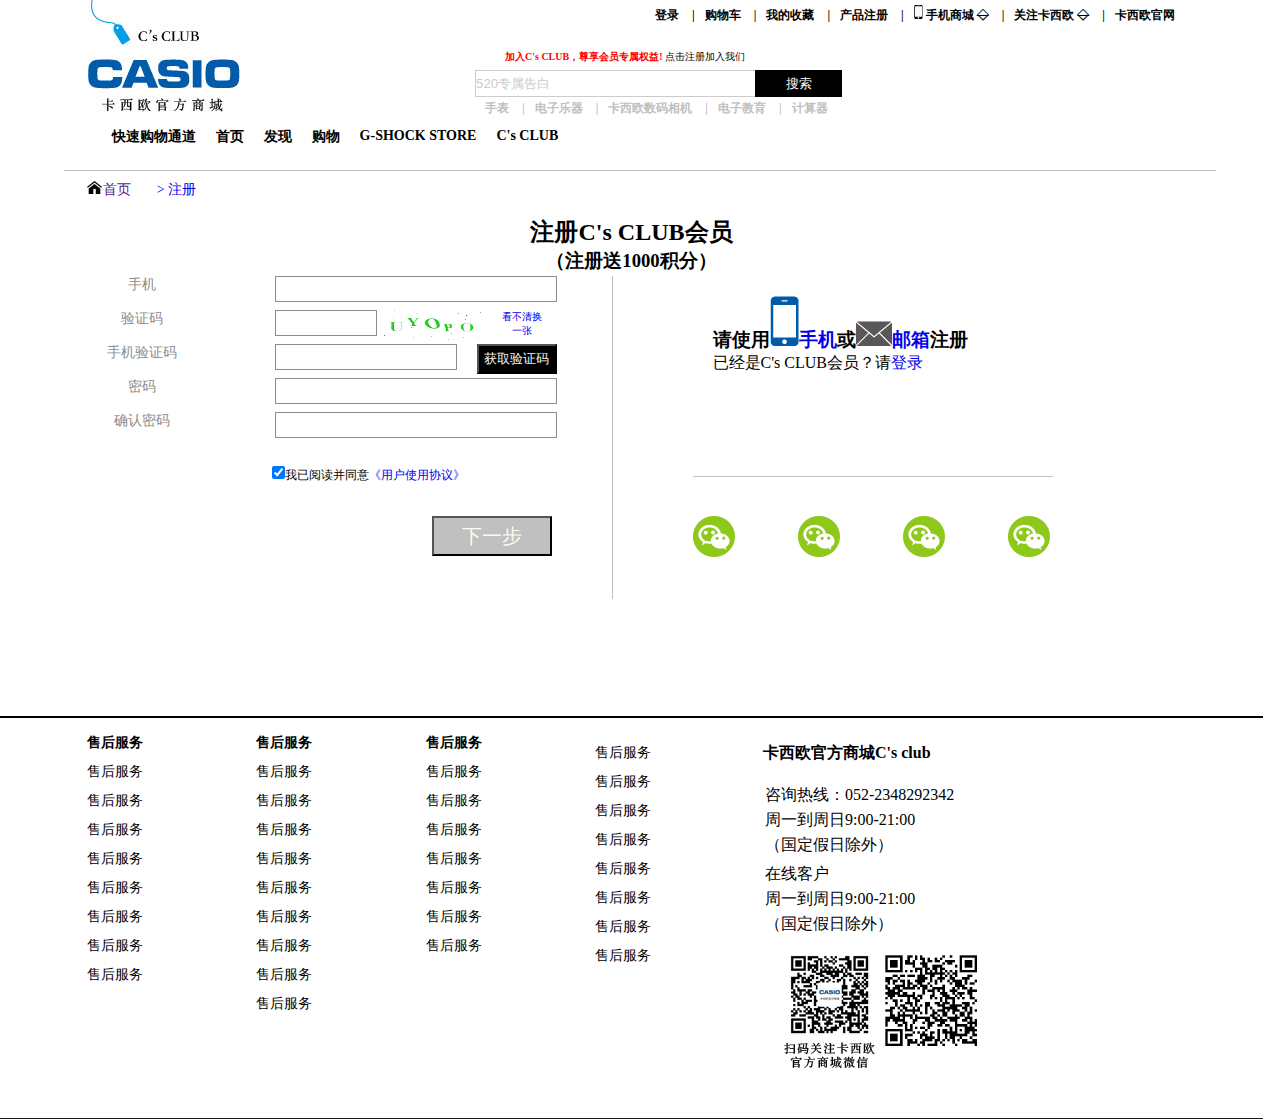
<file: 登录/html/注册.html>
<!DOCTYPE html>
<html>
	<head>
		<meta charset="UTF-8">
		<title></title>
		<link rel="stylesheet" href="../css/denfl.css" /> 
		<link rel="stylesheet" href="../css/注册.css" />
		<script type="text/javascript" src="../../官网首页/js/jquery-1.12.4.min.js"></script>
		<script type="text/javascript" src="../js/new_file.js"></script>
	</head>
	<body>
		<div id="J_HEAD_header" class="container header">
			<div class="row">
				<div class="col-sm-2">
					<a class="brand-logo" href="/" title="卡西欧官方商城" target="_blank"></a>
				</div>
				<div class="col-sm-10">
					<nav class="navbar navbar-default hidden-xs">
						<div class="container-fluid">
							<ul class="nav navbar-nav navbar-right">
								<!--<li class="role-logged hide"></li>
								<li class="role-logged hide"></li>-->
								<li class="role-anonymous">
									<a href="/" title="登录" rel="nofollow" target="_blank">登录</a>
									|
								</li>
								<li id="cartLink">
									<a href="/" title="购物车" rel="nofollow" target="_blank">购物车</a>
									|
								</li>
								<li>
									<a href="/" title="我的收藏" rel="nofollow" target="_blank">我的收藏</a>
									|
								</li>
								<li>
									<a href="/" title="产品注册" rel="nofollow" target="_blank">产品注册</a>
									|
								</li>
								<li class="dropdown role-top-code top-dropdown-qccode">
									<a href="/" class="dropdown-toggle p-l-10 p-r-8" role="button" aria-haspopup="true" aria-expanded="false">
										<img class="header-iphone" src="../imgs/用户登录-会员中心_files/iphone.png" />
										手机商城
										<span>
											<del>◇</del>
										</span>
									</a>
										|
									<div class="dropdown-menu qrcode role-qrcode quick-path-menu" style="display: none;">
										<img src="../../官网首页/images/casio-logo.png"/>
									</div>
								</li>
								<li class="dropdown role-top-code top-dropdown-qccode">
									<a href="/" class="dropdown-toggle p-l-10 p-r-8" role="button" aria-haspopup="true" aria-expanded="false">
										关注卡西欧
										<span>
											<del>◇</del>
										</span>
									</a>
									|
									<div class="dropdown-menu qrcode role-qrcode quick-path-menu" style="display: none;">
										<img src="../imgs/用户登录-会员中心_files/qrcode-01.png" />
									</div>
								</li>
								<li>
									<a target="_blank" href="/" rel="nofollow">卡西欧官网</a>
								</li>
							</ul>
						</div>
					</nav>
					<div id="JS_HP_search" class="search-bar hidden-xs mobile-search-bar">
						<div class="container-fluid">
							<div class="col-md-1">
								<p id="JS_HP_joinUs" class="register">
									<span class="text-warning">加入C's CLUB，尊享会员专属权益!</span>
									<a href="/" target="_blank" title="注册" rel="nofollow">点击注册加入我们</a>
								</p>
								<form action="/" method="get" id="J_HP_SEARCH_FORM">
									<input type="hidden" name="source" value="0" />
									<div class="input-group">
										<input type="text" name="kw" data-default-value="520专属告白" value="520专属告白" class="form-control" />
										<div class="input-group-btn">
											<button class="btn">
												<i class="icon icon-android-search"></i>
												搜索
											</button>
										</div>
									</div>
								</form>
								<nav class="navbar-sm">
									<div class="container-fluid">
										<ul class="nav-inputbottom-color">
											<li>
												<a href="/" title="我的收藏" rel="nofollow" target="_blank">手表</a>												|
											</li>
											<li>
												<a href="/" title="我的收藏" rel="nofollow" target="_blank">电子乐器</a>												|
											</li>
											<li>
												<a href="/" title="我的收藏" rel="nofollow" target="_blank">卡西欧数码相机</a>												|
											</li>
											<li>
												<a href="/" title="我的收藏" rel="nofollow" target="_blank">电子教育</a>												|
											</li>
											<li>
												<a href="/" title="我的收藏" rel="nofollow" target="_blank">计算器</a>												
											</li>
										</ul>
									</div>
								</nav>
							</div>
						</div>
					</div>
				</div>
			</div>
			<div class="container">
				<div class="container-fluid">
					<nav class="navbar">
						<div class="navbar-main">
							<ul class="navbar-nav">
								<li>
									<a href="/" title="快速购物通道" rel="nofollow" target="_blank">快速购物通道</a>												
								</li>
								<li>
									<a href="/" title="首页" rel="nofollow" target="_blank">首页</a>												
								</li>
								<li>
									<a href="/" title="发现" rel="nofollow" target="_blank">发现</a>												
								</li>
								<li>
									<a href="/" title="购物" rel="nofollow" target="_blank">购物</a>												
								</li>
								<li>
									<a href="/" title="G-SHOCK STORE" rel="nofollow" target="_blank">G-SHOCK STORE</a>												
								</li>
								<li>
									<a href="/" title="C's CLUB" rel="nofollow" target="_blank">C's CLUB</a>												
								</li>
							</ul>
						</div>
					</nav>
				</div>
			</div>
		</div>
		<div id="body">
			<div class="header">
				<ul>
					<li><a href="">首页</a></li>
					<li><a href="/">> 注册</a></li>
				</ul>
			</div>
			<div class="title">
				<h2>注册C's CLUB会员</h2>
				<h3>（注册送1000积分）</h3>
			</div>
			<div class="row">
				<div class="ad-box">
					<form class="dan">
						<div class="item">
							<p class="ww">手机</p>
							<input type="text"  class="ee"/>
						</div>
						<div class="item">
							<p class="ww">验证码</p>
							<input type="text" class="ee" />
							<span><img src="../profile (1).jpg"</span>
							<a href="/">看不清换一张</a>
						</div>
						<div class="item">
							<p class="ww">手机验证码</p>
							<input type="text" class="ee" />
							<button class="btn-1">获取验证码</button>
						</div>
						<div class="item">
							<p class="ww">密码</p>
							<input type="text" class="ee" />
						</div>
						<div class="item">
							<p class="ww">确认密码</p>
							<input type="text" class="ee"/>
						</div>
					</form>
				<div id="pass">
					<input type="checkbox" checked="checked" class="pass">我已阅读并同意<a href="/" target="_blank">《用户使用协议》</a></input>
				</div>
				<button class="next">下一步</button>
				</div>
				<div class="col-sm-6">
					<div class="header">
						<h3>请使用<a href="/"><img src="../icon-phone-selected.png">手机</a>或<a href="/"><img src="../icon-email.png">邮箱</a>注册</h3>
						<div class="text">已经是C's CLUB会员？请<a href="/">登录</a></div>
					</div>
					<div class="last">
						<div></div>
						<div></div>
						<div></div>
						<div></div>
			</div>
				</div>
			</div>
		</div>
		<div id="footer">
			<div class="row">
				<div class="col-md-5">
					<div class="panel">
						<ul>
							<li><a href="/">售后服务</a></li>
							<li><a href="/">售后服务</a></li>
							<li><a href="/">售后服务</a></li>
							<li><a href="/">售后服务</a></li>
							<li><a href="/">售后服务</a></li>
							
							<li><a href="/">售后服务</a></li>
							<li><a href="/">售后服务</a></li>
							<li><a href="/">售后服务</a></li>
							<li><a href="/">售后服务</a></li>
						</ul>
					</div>
					<div class="panel">
						<ul>
							<li><a href="/">售后服务</a></li>
							<li><a href="/">售后服务</a></li>
							<li><a href="/">售后服务</a></li>
							<li><a href="/">售后服务</a></li>
							<li><a href="/">售后服务</a></li>
							<li><a href="/">售后服务</a></li>
							<li><a href="/">售后服务</a></li>
							<li><a href="/">售后服务</a></li>
							<li><a href="/">售后服务</a></li>
							<li><a href="/">售后服务</a></li>
						</ul>
					</div>
					<div class="panel">
						<ul>
							<li><a href="/">售后服务</a></li>
							<li><a href="/">售后服务</a></li>
							<li><a href="/">售后服务</a></li>
							<li><a href="/">售后服务</a></li>
							<li><a href="/">售后服务</a></li>
							<li><a href="/">售后服务</a></li>
							<li><a href="/">售后服务</a></li>
							<li><a href="/">售后服务</a></li>
						</ul>
					</div>
					<div class="panel">
						<ul>
							<li><a href="/"></a></li>
							<li><a href="/">售后服务</a></li>
							<li><a href="/">售后服务</a></li>
							<li><a href="/">售后服务</a></li>
							<li><a href="/">售后服务</a></li>
							<li><a href="/">售后服务</a></li>
							<li><a href="/">售后服务</a></li>
							<li><a href="/">售后服务</a></li>
							<li><a href="/">售后服务</a></li>
							
						</ul>
					</div>
				</div>
				<div class="col-md-6">
					<div class="header">卡西欧官方商城C's club</div>
					<div class="body">
						<ul>
							<li>咨询热线：052-2348292342</li>
							<li>周一到周日9:00-21:00</li>
							<li>（国定假日除外）</li>
							<li></li>
							<li>在线客户</li>
							<li>周一到周日9:00-21:00</li>
							<li>（国定假日除外）</li>
						</ul>
						<div class="image-1"><img src="../imgs/用户登录-会员中心_files/qrcode-01.png"> </div>
						<div class="image-2"><img src="../imgs/用户登录-会员中心_files/qrcode-1.png"></div>
					</div>
				</div>
			</div>
		</div>
			
			
			
	</body>
</html>
</file>
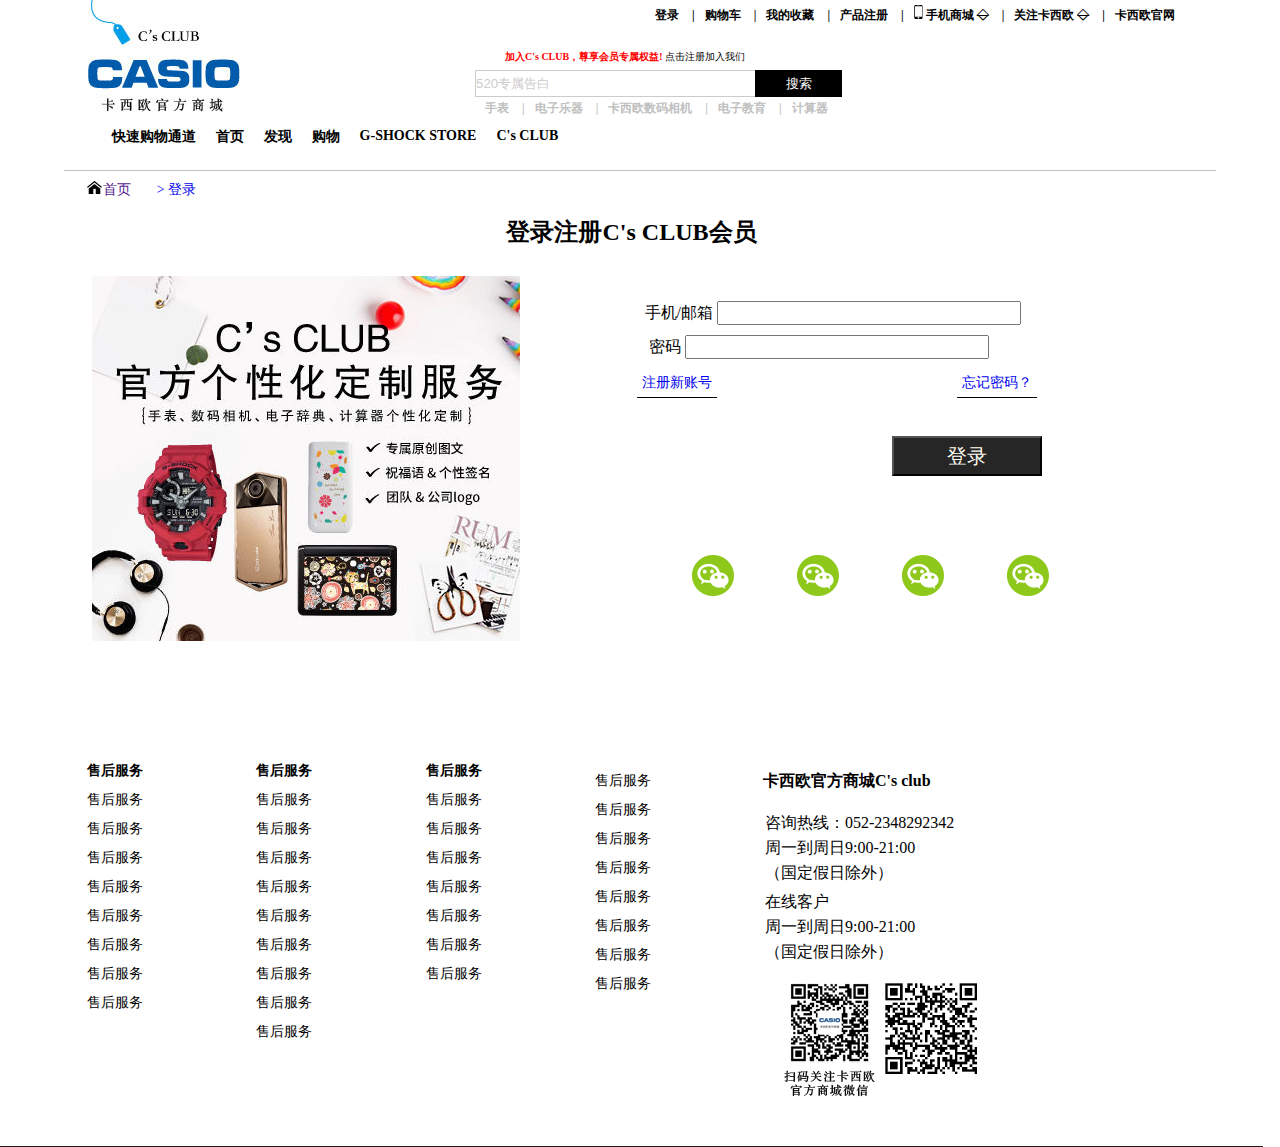
<file: 登录/html/登录.html>
<!DOCTYPE html>
<html>
	<head>
		<meta charset="UTF-8">
		<title></title>
		<link rel="stylesheet" href="../css/denfl.css" /> 
		<script type="text/javascript" src="../../官网首页/js/jquery-1.12.4.min.js"></script>
		<script type="text/javascript" src="../js/new_file.js"></script>
	</head>
	<body>
		<div id="J_HEAD_header" class="container header">
			<div class="row">
				<div class="col-sm-2">
					<a class="brand-logo" href="/" title="卡西欧官方商城" target="_blank"></a>
				</div>
				<div class="col-sm-10">
					<nav class="navbar navbar-default hidden-xs">
						<div class="container-fluid">
							<ul class="nav navbar-nav navbar-right">
								<!--<li class="role-logged hide"></li>
								<li class="role-logged hide"></li>-->
								<li class="role-anonymous">
									<a href="/" title="登录" rel="nofollow" target="_blank">登录</a>
									|
								</li>
								<li id="cartLink">
									<a href="/" title="购物车" rel="nofollow" target="_blank">购物车</a>
									|
								</li>
								<li>
									<a href="/" title="我的收藏" rel="nofollow" target="_blank">我的收藏</a>
									|
								</li>
								<li>
									<a href="/" title="产品注册" rel="nofollow" target="_blank">产品注册</a>
									|
								</li>
								<li class="dropdown role-top-code top-dropdown-qccode">
									<a href="/" class="dropdown-toggle p-l-10 p-r-8" role="button" aria-haspopup="true" aria-expanded="false">
										<img class="header-iphone" src="../imgs/用户登录-会员中心_files/iphone.png" />
										手机商城
										<span>
											<del>◇</del>
										</span>
									</a>
										|
									<div class="dropdown-menu qrcode role-qrcode quick-path-menu" style="display: none;">
										<img src="../../官网首页/images/casio-logo.png"/>
									</div>
								</li>
								<li class="dropdown role-top-code top-dropdown-qccode">
									<a href="/" class="dropdown-toggle p-l-10 p-r-8" role="button" aria-haspopup="true" aria-expanded="false">
										关注卡西欧
										<span>
											<del>◇</del>
										</span>
									</a>
									|
									<div class="dropdown-menu qrcode role-qrcode quick-path-menu" style="display: none;">
										<img src="../imgs/用户登录-会员中心_files/qrcode-01.png" />
									</div>
								</li>
								<li>
									<a target="_blank" href="/" rel="nofollow">卡西欧官网</a>
								</li>
							</ul>
						</div>
					</nav>
					<div id="JS_HP_search" class="search-bar hidden-xs mobile-search-bar">
						<div class="container-fluid">
							<div class="col-md-1">
								<p id="JS_HP_joinUs" class="register">
									<span class="text-warning">加入C's CLUB，尊享会员专属权益!</span>
									<a href="/" target="_blank" title="注册" rel="nofollow">点击注册加入我们</a>
								</p>
								<form action="/" method="get" id="J_HP_SEARCH_FORM">
									<input type="hidden" name="source" value="0" />
									<div class="input-group">
										<input type="text" name="kw" data-default-value="520专属告白" value="520专属告白" class="form-control" />
										<div class="input-group-btn">
											<button class="btn">
												<i class="icon icon-android-search"></i>
												搜索
											</button>
										</div>
									</div>
								</form>
								<nav class="navbar-sm">
									<div class="container-fluid">
										<ul class="nav-inputbottom-color">
											<li>
												<a href="/" title="我的收藏" rel="nofollow" target="_blank">手表</a>												|
											</li>
											<li>
												<a href="/" title="我的收藏" rel="nofollow" target="_blank">电子乐器</a>												|
											</li>
											<li>
												<a href="/" title="我的收藏" rel="nofollow" target="_blank">卡西欧数码相机</a>												|
											</li>
											<li>
												<a href="/" title="我的收藏" rel="nofollow" target="_blank">电子教育</a>												|
											</li>
											<li>
												<a href="/" title="我的收藏" rel="nofollow" target="_blank">计算器</a>												
											</li>
										</ul>
									</div>
								</nav>
							</div>
						</div>
					</div>
				</div>
			</div>
			<div class="container">
				<div class="container-fluid">
					<nav class="navbar">
						<div class="navbar-main">
							<ul class="navbar-nav">
								<li>
									<a href="/" title="快速购物通道" rel="nofollow" target="_blank">快速购物通道</a>												
								</li>
								<li>
									<a href="/" title="首页" rel="nofollow" target="_blank">首页</a>												
								</li>
								<li>
									<a href="/" title="发现" rel="nofollow" target="_blank">发现</a>												
								</li>
								<li>
									<a href="/" title="购物" rel="nofollow" target="_blank">购物</a>												
								</li>
								<li>
									<a href="/" title="G-SHOCK STORE" rel="nofollow" target="_blank">G-SHOCK STORE</a>												
								</li>
								<li>
									<a href="/" title="C's CLUB" rel="nofollow" target="_blank">C's CLUB</a>												
								</li>
							</ul>
						</div>
					</nav>
				</div>
			</div>
		</div>
		<div id="body">
			<div class="header">
				<ul>
					<li><a href="">首页</a></li>
					<li><a href="/">> 登录</a></li>
				</ul>
			</div>
			<div class="title">
				<h2>登录注册C's CLUB会员</h2>
			</div>
			<div class="row">
				<div class="ad-box">
					<img src="../imgs/用户登录-会员中心_files/586f42f5a3f10fe83c8b4587.jpg" />
				</div>
				<div class="col-sm-6">
					<form>
						<div class="form-group">
							<label>手机/邮箱</label>
							<input type="text"  id="username-1"/><span id="error-1"></span>
						</div>
						<div class="form-group">
							<label>&nbsp;&nbsp;&nbsp;密码</label>
							<input id="username-2" type="text"/><span id="error-2"></span>
						</div>
						<div type="text" class="col-md-1">
							<div class="zhuce1"><a href="/">注册新账号</a></div>
							<div class="zhuce2"><a href="/">忘记密码？</a></div>
						</div>
					</form>
					<div class="denglu">
						<button id="btn">登录</button>
					</div>
					<div class="last">
						<div></div>
						<div></div>
						<div></div>
						<div></div>
			</div>
				</div>
			</div>
		</div>
		<div id="footer">
			<div class="row">
				<div class="col-md-5">
					<div class="panel">
						<ul>
							<li><a href="/">售后服务</a></li>
							<li><a href="/">售后服务</a></li>
							<li><a href="/">售后服务</a></li>
							<li><a href="/">售后服务</a></li>
							<li><a href="/">售后服务</a></li>
							
							<li><a href="/">售后服务</a></li>
							<li><a href="/">售后服务</a></li>
							<li><a href="/">售后服务</a></li>
							<li><a href="/">售后服务</a></li>
						</ul>
					</div>
					<div class="panel">
						<ul>
							<li><a href="/">售后服务</a></li>
							<li><a href="/">售后服务</a></li>
							<li><a href="/">售后服务</a></li>
							<li><a href="/">售后服务</a></li>
							<li><a href="/">售后服务</a></li>
							<li><a href="/">售后服务</a></li>
							<li><a href="/">售后服务</a></li>
							<li><a href="/">售后服务</a></li>
							<li><a href="/">售后服务</a></li>
							<li><a href="/">售后服务</a></li>
						</ul>
					</div>
					<div class="panel">
						<ul>
							<li><a href="/">售后服务</a></li>
							<li><a href="/">售后服务</a></li>
							<li><a href="/">售后服务</a></li>
							<li><a href="/">售后服务</a></li>
							<li><a href="/">售后服务</a></li>
							<li><a href="/">售后服务</a></li>
							<li><a href="/">售后服务</a></li>
							<li><a href="/">售后服务</a></li>
						</ul>
					</div>
					<div class="panel">
						<ul>
							<li><a href="/"></a></li>
							<li><a href="/">售后服务</a></li>
							<li><a href="/">售后服务</a></li>
							<li><a href="/">售后服务</a></li>
							<li><a href="/">售后服务</a></li>
							<li><a href="/">售后服务</a></li>
							<li><a href="/">售后服务</a></li>
							<li><a href="/">售后服务</a></li>
							<li><a href="/">售后服务</a></li>
							
						</ul>
					</div>
				</div>
				<div class="col-md-6">
					<div class="header">卡西欧官方商城C's club</div>
					<div class="body">
						<ul>
							<li>咨询热线：052-2348292342</li>
							<li>周一到周日9:00-21:00</li>
							<li>（国定假日除外）</li>
							<li></li>
							<li>在线客户</li>
							<li>周一到周日9:00-21:00</li>
							<li>（国定假日除外）</li>
						</ul>
						<div class="image-1"><img src="../imgs/用户登录-会员中心_files/qrcode-01.png"> </div>
						<div class="image-2"><img src="../imgs/用户登录-会员中心_files/qrcode-1.png"></div>
					</div>
				</div>
			</div>
		</div>
			
			
			
	</body>
</html>
</file>
<file: 官方商城/css/index.css>
*{margin: 0;padding: 0;}
a{text-decoration: none;}
#J_HEAD_header{
	width: 90%;
	height: 170px;
	margin: 0 auto;
}
#J_HEAD_header .row{
	width: 100%;
	height: 128px;
	position: relative;
}
#J_HEAD_header .row .col-sm-2{
	position: absolute;
	left: 0;
	top: 0;
}
#J_HEAD_header .row .col-sm-2 a{
	display: block;
	width: 211px;
	height: 128px;
	background: url(../images/logo.jpg);
}
#J_HEAD_header .row .col-sm-10{
	width: 940px;
	height: 128px;
	position: absolute;
	left: 211px;
	top: 0;
}
#J_HEAD_header .row .col-sm-10 .navbar{
	width: 910px;
	height: 30px;
	position: absolute;
	top: 0;
	left: 0;
}
#J_HEAD_header .row .col-sm-10 .navbar .container-fluid{
	width: 910px;
	height: 30px;
	line-height: 30px;
	padding-bottom:20px ;
}
#J_HEAD_header .row .col-sm-10 .navbar .container-fluid ul{
	float: right;
}
#J_HEAD_header .row .col-sm-10 .navbar .container-fluid ul li{
	float: left;
	list-style: none;
	font-size: 12px;
	font-weight:600;
	color: #000000;
}
#J_HEAD_header .row .col-sm-10 .navbar .container-fluid ul li a{
	color: #000000;
	padding: 10px;
}
#JS_HP_search{
	position: absolute;
	left: 0;
	top: 50px;
	width: 910px;
	height: 80px;
}
#JS_HP_search .col-md-1{
	width: 580px;
	height: 80px;
	position: absolute;
	left: 200px;
	top: 0;
}
#JS_HP_search .col-md-1 .register{
	width: 550px;
	height: 15px;
	position: absolute;
	left: 30px;
	top: 0;
	font-size: 10px;
	padding-bottom:2px ;
}
#JS_HP_search .col-md-1 .register .text-warning{
	color: red;
	font-weight: 600;
}
#JS_HP_search .col-md-1 .register a{
	color: #000000;
	font-weight: 500;
}
#JS_HP_search .col-md-1 #J_HP_SEARCH_FORM{
	width: 550px;
	height: 25px;
	position: absolute;
	left: 0;
	top: 20px;
}
#JS_HP_search .col-md-1 #J_HP_SEARCH_FORM .form-control{
	width: 280px;
	height: 25px;
	border: 1px solid #CCCCCC;
	color: #CCCCCC;
}
#JS_HP_search .col-md-1 #J_HP_SEARCH_FORM .btn{
	width: 87px;
	height: 27px;
	position: absolute;
	left: 280px;
	top: 0px;
	background-color:#000000 ;
	color: white;
	border: 1px solid #000000;
}
#JS_HP_search .col-md-1 .navbar-sm{
	width: 550px;
	height: 30px;
	position: absolute;
	left: 0;
	top: 50px;
}
#JS_HP_search .col-md-1 .navbar-sm ul li{
	float: left;
	list-style: none;
	font-size: 12px;
	font-weight:600;
	color: #C0C0C0;
}
#JS_HP_search .col-md-1 .navbar-sm ul li a{
	color: #C0C0C0;
	padding: 10px;
}
#J_HEAD_header .container{
	width: 90%;
	height: 40px;
	margin: 0 auto;
	position: relative;
}
#J_HEAD_header .container .navbar{
	width: 80%;
	height: 30px;
	position: absolute;
	left: -20px;
	top: 0;
}
#J_HEAD_header .container .navbar ul li{
	float: left;
	list-style: none;
	font-size: 14px;
	font-weight:600;
	color: #C0C0C0;
}
#J_HEAD_header .container .navbar ul li a{
	color: #000000;
	padding: 10px;
}

#JS_HP_homePage{
	width: 1263PX;
	height: 600px;
	overflow: hidden;
	position: relative;
}
#JS_HP_homePage .carousel-inner{
	width: 6315px;
	height: 600px;
	position: absolute;
}
#JS_HP_homePage .carousel-inner .item{
	width: 1263px;
	height: 600px;
	float: left;
}
#JS_HP_homePage .carousel-inner .item a{
	width: 1263px;
	height: 600px;
	display: block;
	float: left;
}
#JS_HP_homePage .carousel-inner .item a img{
	width: 1263px;
	height: 600px;
}
#JS_HP_PRIMARY_CAROUSEL_TITLE{
	width: 90%;
	height: 30px;
	margin: 0 auto;
	padding-bottom:10px ;
}
#JS_HP_PRIMARY_CAROUSEL_TITLE ul{
	padding-top: 15px;
	display: flex;
	justify-content:space-around;
	align-items:center ;
}
#JS_HP_PRIMARY_CAROUSEL_TITLE ul li{
	list-style: none;
	float: left;
	
}
#JS_HP_PRIMARY_CAROUSEL_TITLE ul li a{
	color: #000000;
	font-size:14px ;
}
#container-fluid{
	width: 1263px;
	height: 405px;
	position: relative;
}
#container-fluid .container{
	width: 1098px;
	height:345px;
	position: absolute;
	left: 80px;
	top: 16px;
	overflow: hidden;
}
#container-fluid .container .container-goods{
	width: 5490px;
	height: 345px;
	
}
#container-fluid .container .container-goods .item{
	width: 1098px;
	height: 345px;
	float: left;
}
#container-fluid .pages{
	width: 1098px;
	height:35px;
	position: absolute;
	left: 80px;
	bottom: 0px;
	border-bottom: 1px solid #000000;
}
#JS_HP_TOP10{
	width: 1130px;
	height: 446px;
	margin: 0 auto;
	position: relative;
}
#JS_HP_TOP10 .panel{
	position: absolute;
	top: 0;
	left: 0;
	width: 1130px;
	height: 120px;
	border-top: 1px solid #000000;
}
#JS_HP_TOP10 .panel .panel-header{
	position: absolute;
	left: 0;
	top: 60px;
}
#JS_HP_TOP10 .panel .panel-header p{
	display: block;
	position: absolute;
	left: 400px;
	top: 0;
}
#JS_HP_TOP10 .panel .panel-header ul{
	position: absolute;
	left: 200px;
	top: 32px;	
	width: 800px;
	padding-top:10px ;
}
#JS_HP_TOP10 .panel .panel-header ul li{
	list-style: none;
	float: left;
	padding:0 10px;
	font-size:12px ;
}
#JS_HP_TOP10 .panel .panel-header ul li a{
	color: #000000;
	font-size:12px ;
}
#JS_HP_TOP10 .panel .panel-body{
	width: 1100px;
	height: 310px;
	margin: 0 auto;
	position: absolute;
	top: 120px;
}
#JS_HP_TOP10 .panel .panel-body .rows{
	width: 1100px;
	height: 300px;
	position: absolute;
	top: 15px;
	left: 0;
}
#JS_HP_TOP10 .panel .panel-body .rows .col-lg-fifth{
	width: 220px;
	height: 260px;
	float: left;
}
#JS_HP_TOP10 .panel .panel-body .rows .col-lg-fifth a h3{
	color: #000000;
	font-size: 12px;
	text-align: center;
}
#JS_HP_TOP10 .panel .panel-body .rows .col-lg-fifth a p{
	text-align: center;
	color: red;
	font-size:14px ;
	font-weight: 700;
}
#small-banner{
	width: 1263px;
	height: 167px;
	position: relative;
}
#small-banner .container{
	width: 1130px;
	height: 82px;
	position: absolute;
	left: 70px;
	top: 10px;
}
#small-banner .container .item{
	width: 764px;
	height: 82px;
	position: absolute;
	left: 200px;
	top: 0px;
	display: none;
}
#recommend{
	width: 1263px;
	height: 468px;
	position: relative;
	background-color:#BCE8F1 ;
}
#recommend .container{
	width: 1130px;
	height: 448px;
	position: absolute;
	left: 70px;
	top: 20px;
}
#recommend .container .col-sm-4{
	width: 319px;
	height: 342px;
	float: left;
	position: relative;
	margin:0 20px ;
}
#recommend .container .col-sm-4 .panel-header{
	width: 304px;
	height: 94px;
	position: absolute;
	top: 0;
	left: 0;
	border-top: 1px double #000000;
}
#recommend .container .col-sm-4 .panel-header p:nth-child(1){
	width: 310px;
	height: 44px;
	position: absolute;
	top: 20px;
	left: 0;
}
#recommend .container .col-sm-4 .panel-header p:nth-child(1) img{
	position: absolute;
	left: 70px;
	top: 0;
}
#recommend .container .col-sm-4 .panel-header p:nth-child(2){
	width: 310px;
	text-align: center;
	position: absolute;
	top: 64px;
	font-size: 14px;
	padding-bottom: 7px;
	padding-top: 10px;
}
#recommend .container .col-sm-4 .panel-body{
	width: 304px;
	height: 204px;
	position: absolute;
	top: 110px;
}
#recommend .container .col-sm-4 .panel-body a img{
	width: 304px;
}
#container-animated{
	width: 1263px;
	height: 146px;
	
}
#container-animated .container{
	width: 764px;
	height: 82px;
	margin: 0 auto;
	overflow: hidden;
}
#container-animated .container .item{
	display: none;
	position: relative;
}
#box{
	width: 1130px;
	height: 373px;
	margin: 0 auto;
	position: relative;
}
#box .row{
	width: 50%;
	height: 100%;
	position: absolute;
	top: 0;
	left: 0;
}
#id .row .row_header{
	width: 100%;
	height: 60px;
}
#id .row .row_body{
	width: 100%;
	height: 313px;
	position: absolute;
	top: 60px;
}
#id .row .row_body ul{
	
	height: 213px;
	width: 100%;
}
#id .row .row_body ul li{
	list-style: none;
	border-bottom: 1px solid #0066FF;
	padding: 10px;
}
#ensure{
	width: 1263px;
	height: 120px;
	position: relative;
	border-bottom: 2px solid #000000;
}
#ensure .container{
	position: absolute;
	top: 30px;
	left: 150px;
}
#footer{
	width: 1263px;
	height: 400px;
	position: relative;
	border-bottom: 1px solid #221714;
}
#footer .row{
	width: 1130px;
	height: 360px;
	position: absolute;
	top: 0;
	left: 65px;
}

#footer .row .col-md-5{
	width: 60%;
	height: 100%;
	float: left;
}
#footer .row .col-md-5 div{
	width: 25%;
	height: 100%;
	float: left;
}
#footer .row .col-md-5 div ul{
	width: 100%;
	height: 100%;
	margin-left: 10%;
	margin-top: 10px;
}
#footer .row .col-md-5 div ul li{
	list-style: none;
	padding: 5px;
}
#footer .row .col-md-5 div ul li:nth-child(1){
	font-size:16px ;
	font-weight: 600;
	padding: 5px;
}
#footer .row .col-md-5 div ul li a{
	color: #000000;
	font-size: 14px;
}
#footer .row .col-md-6{
	width: 40%;
	height: 100%;
	float: left;
	position: relative;
}
#footer .row .col-md-6 .header{
	position: absolute;
	top: 10px;
	left: 20px;
	width: 80%;
	height: 40px;
	margin-top: 15px;
	font-weight: 600;
	font-size: 16px;
}
#footer .row .col-md-6 .body{
	width: 100%;
	height: 290px;
	position: absolute;
	top: 65px;
	left: 20px;
}
#footer .row .col-md-6 .body ul li{
	list-style: none;
	padding: 2px;
}
#footer .row .col-md-6 .body .image-1{
	position: absolute;
	left: 20px;
	top: 170px;
	
}
#footer .row .col-md-6 .body .image-2{
	position: absolute;
	left: 120px;
	top: 0px;
	
}
</file>
<file: 官网首页/css/new_file.css>
*{margin: 0;padding: 0;}
			a{text-decoration: none;}
			#top_btn{
				width: 60px;
				height: 60px;
				background: #000000;
				opacity: 0.5;
				position: fixed;
				right: 0;
				bottom: 0;
			}
			
			#top_btn a{
				width: 60px;
				height: 60px;
				position: absolute;
				top: 10px;
				left: 10px;
				color: white;
			}
			#topop{
				height: 70px;
				width: 100%;
				background: white;
				position: relative;
			}
			#topop .header{
				height: 40px;
				width: 80%;
				position: absolute;top:16px;left: 10%;
			}
			#topop .header span{
				display:block;
				height:40px;
				line-height:40px;
				border-left: 1px solid #6599c9;
				padding: 0 10px;
				float: left;
				color: #6599C9;
			}
			#topop .header a{
				float: left;
				display: block;
				height: 100%;
				padding:  10px;
			}
			#topop .header p{
				display: block;
				float: right;
				padding-left:10px;
			}
			#topop .header ul{
				display: block;
				float: right;
				color: #003395;
				height: 100%;
			}
			#topop .header ul li{
				list-style: none;
				float: left;
				border-right: 1px solid #6599C9;
				background: #FFFFFF;
				padding: 0 20px;
			}
			
			#container{				
				position: relative;
				width: 1280px;
				height: 640px;
			}
			#container a{
				opacity: 1;
			}
			#container ul{
				width: 6400px;
				list-style: none;
			}
			#container ul li{				
				float: left;
				position: absolute;
				top: 0;
				left: 0;
				display: none;			
			}
			#container ul li img{
				width: 1280px;
			}
			h1{
				padding: 30px 0 16px 120px;
			}
			#pages {width:1280px; height:30px; position: absolute; bottom: 10px;left:50%;margin-left:-100px ;}
			#pages span {width:20px; height: 20px; margin:5px; float: left; background: white; border-radius: 10px;}
			#pages span.curr {background: blue;}
			#prev, #next {width: 45px;height: 100px;  position: absolute; top:0; bottom:0; margin:auto; color:white; line-height: 100px; text-align: center; font-size:40px; font-weight: bold;}
			#next {right:0;}
			
			#products{
				height: 400px;
				width: 80%;
				margin: 0 auto;
				display:flex;
				justify-content:space-between;
				flex-direction:column;
				align-content:space-around ;
			}
			#products .first{
				display: flex;
				justify-content:flex-start;
				align-items: center;
			}
			#products .product{
				width: 30%;
				height: 90px;
				float: left;
				margin: 10px;
				padding:6px;
				border: 1px solid #ccc;
			}
			#products .product div{
				float: left;
				width: 50%;
			}
			#products .first:nth-child(1) .product:nth-child(2) img{
				width: 80px;
				height: 90px;
				margin: 0 auto;
			}
			#products .product a div:nth-child(2){
				padding: 40px 0px;
			}			
			.colume{
				width: 80%;
				margin: 0 auto;
				margin-top: 70px;
				padding-bottom:-50px;
			}
			.colume h2{
				border-bottom:1px solid #CCCCCC;
				width: 100%;
			}
			.colume ul{
				width: 100%;
				padding-top:30px;
				height: 560px;
			}
			.colume ul li{
				list-style: none;
				display: block;
				border-bottom:1px dashed #CCCCCC;
				width: 100%;
				height:30px;
				padding: 20px;
			}
			.colume ul li:nth-child(1){
				padding-top:0 ;
			}
			.colume ul li h4{
				display: block;
				float: left;
				font-size: 14px;
				margin: 10px;
			}
			.colume ul li p{
				display: block;
				height:16px;
				line-height:16px;
				width:auto;
				background-color: #c91d1d;
				float: left;
				font-size: 14px;
				margin: 10px;
			}
			.colume ul li span{
				display: block;
				float: left;
				margin-top: 10px;
			}
			.colume .more-link a{
				display: block;
				float: right;
				margin: 20px;
			}
			.colume .more-link{
				padding-bottom:80px;
			}
			
			.contents{
				width: 96%;
				height:380px;
				background: #F5F5F5;
				padding: 20px;
			}
			.contents-list{
				width: 80%;
				height: 420px;
				margin: 0 auto;
			}
			.contents-list .contents-title{
				display: flex;
				justify-content:space-around;
				align-items: center;
			}
			.contents-list .contents-title a{
				display: block;
				width: 30%;
				height: 280px;
				background: #FFFFFF;
			}
			.contents-list .contents-title .bg-white .figure img{
				width: 100%;
				height: 40%;
				border-bottom: 2px solid #C91D1D;
			}
			.contents-list .contents-title .bg-white .label-special mark{
				margin-left:20px ;
				background-color: #C91D1D;
				color: #FFFFFF;
				padding: 6px;
			}
			.contents-list .contents-title .bg-white .t-size-x-small{
				height: 50px;
				line-height: 50px;
				width: 100%;
				font-size: 18px;
				margin-left:16px ;
			}
			.contents-list .contents-title .bg-white .topic-logo .category-name{
				margin-left: 10px;
				border-right:1px solid #CCCCCC ;
				padding: 0 10px;
				color: #000000;
			}
			
			#list{
				width: 100%;
				height: 300px;
				background: #FFFFFF;
			}
			#list h2{
				display: block;
				width: 80%;
				margin: 0 auto;
				margin-top:40px ;
				line-height: 30px;
				height: 30px;
				margin-bottom:20px ;
				border-bottom:1px solid #CCCCCC ;
			}
			#list .gird-4{
				width: 80%;
				margin: 0 auto;
				display: flex;
				justify-content:space-around;
				align-items: center;
			}
			#list .gird-4 a{
				width: 22%;
				height: 160px;
				padding: 20px;
				background: #f5f5f5;
			}
			#list .gird-4 a .gird-4-name{
				display: block;
				padding: 20px;
				color: black;
				font-size:14px;
			}
			#white{
				width: 100%;
				padding-top: 50px;
			}
			#white .white-name{
				width: 80%;
				display: block;
				padding: 20px;
				margin: 0 auto;
				margin-left: 120px;
				font-size: 12px;
				color: #CCCCCC;
				border-top: 1px solid #CCCCCC;
			}
			#nav{
				width: 100%;
				height:420px;
				background: #F5F5F5;
			}
			#nav .nav-list{
				width: 80%;
				margin-top: 30px;
				margin: 0 auto;
				
			}
			#nav .nav-list ul{
				width: 20%;
				float: left;
				padding: 10px;
			}
			#nav .nav-list ul li{
				list-style: none;
				padding: 10px;
				font-size: 14px;
				color: #60605e;
			}
			#nav .nav-list ul li:nth-child(1){
				padding: 5px 0px;
				font-weight: 600;
			}
			#nav .nav-list .icon{
				width: 80%;
				margin: 0 auto;
			}
			
			#footer{
				width: 80%;
				margin: 0 auto;
				height: ;
			}
			#footer .elements{
				width: 80%;
				float: left;
				height: 30px;
				line-height: 30px;
				font-size: 12px;
			}
			#footer .elements p,#footer .elements span,#footer .elements ul{
				float: left;
				padding: 5px 10px;
			}
			#footer .elements ul li{
				list-style: none;
				font-weight:600;
				padding:0 10px;
				float: left;
				font-size: 14px;
			}
			#footer .language{
				width: 20%;
				float: right;
			}
			#footer .language span{
				display: block;
				float: right;
				padding: 5px 10px;
				font-size: 14px;
			}
			#footer .remark{
				width: 50%;
				margin: 0 auto;
				font-size: 14px;
			}
			#footer .remark .remark-img{
				float: left;
				width: 30%;
			
			}
			#footer .remark .remark-img img{
				height: 40px;
			}
			#footer .remark .remark-name{
				display: block;
				height: 30px;
				line-height: 30px;
			}
			
			#topop .hover-list-1{
				width: 20%;
				height: 330px;
				background: #eaf2ff;
				position: absolute;
				top: 50px;
				left: 40.88%;
				color: #000000;
				padding-top:20px ;
				display: none;
				z-index: 2;
			}
			#topop .hover-list-1 ul li{
				list-style: none;
				padding: 10px 20px;
			}
			#topop .hover-list-2{
				width: 20%;
				height: 400px;
				background: #eaf2ff;
				position: absolute;
				top: 50px;
				left: 48%;
				color: #000000;
				padding-top:20px ;
				display: none;
				z-index: 2;
			}
			#topop .hover-list-2 ul li{
				list-style: none;
				padding: 10px 20px;
			}
			#topop .hover-list-3{
				background: #eaf2ff;
				width: 20%;
				height: 50px;
				position: absolute;
				left: 68.5%;
				top:50px;
				border: 10px solid #eaf2ff;
				display: none;
				z-index: 2;
			}
			#topop .hover-list-3 input,#topop .hover-list-3 button{
				height: 30px;
				margin-top:10px ;
			}
</file>
<file: 登录/css/products.css>
*{margin: 0;padding: 0;}
a{text-decoration: none;}
i{font-style:normal;}
#J_HEAD_header{
	width: 90%;
	height: 170px;
	margin: 0 auto;
	border-bottom: 1px solid #C0C0C0;
}
#J_HEAD_header .row{
	width: 100%;
	height: 128px;
	position: relative;
}
#J_HEAD_header .row .col-sm-2{
	position: absolute;
	left: 0;
	top: 0;
}
#J_HEAD_header .row .col-sm-2 a{
	display: block;
	width: 211px;
	height: 128px;
	background: url(../imgs/用户登录-会员中心_files/logo.jpg);
}
#J_HEAD_header .row .col-sm-10{
	width: 940px;
	height: 128px;
	position: absolute;
	left: 211px;
	top: 0;
}
#J_HEAD_header .row .col-sm-10 .navbar{
	width: 910px;
	height: 30px;
	position: absolute;
	top: 0;
	left: 0;
}
#J_HEAD_header .row .col-sm-10 .navbar .container-fluid{
	width: 910px;
	height: 30px;
	line-height: 30px;
	padding-bottom:20px ;
}
#J_HEAD_header .row .col-sm-10 .navbar .container-fluid ul{
	float: right;
}
#J_HEAD_header .row .col-sm-10 .navbar .container-fluid ul li{
	float: left;
	list-style: none;
	font-size: 12px;
	font-weight:600;
	color: #000000;
}
#J_HEAD_header .row .col-sm-10 .navbar .container-fluid ul li a{
	color: #000000;
	padding: 10px;
}
#JS_HP_search{
	position: absolute;
	left: 0;
	top: 50px;
	width: 910px;
	height: 80px;
}
#JS_HP_search .col-md-1{
	width: 580px;
	height: 80px;
	position: absolute;
	left: 200px;
	top: 0;
}
#JS_HP_search .col-md-1 .register{
	width: 550px;
	height: 15px;
	position: absolute;
	left: 30px;
	top: 0;
	font-size: 10px;
	padding-bottom:2px ;
}
#JS_HP_search .col-md-1 .register .text-warning{
	color: red;
	font-weight: 600;
}
#JS_HP_search .col-md-1 .register a{
	color: #000000;
	font-weight: 500;
}
#JS_HP_search .col-md-1 #J_HP_SEARCH_FORM{
	width: 550px;
	height: 25px;
	position: absolute;
	left: 0;
	top: 20px;
}
#JS_HP_search .col-md-1 #J_HP_SEARCH_FORM .form-control{
	width: 280px;
	height: 25px;
	border: 1px solid #CCCCCC;
	color: #CCCCCC;
}
#JS_HP_search .col-md-1 #J_HP_SEARCH_FORM .btn{
	width: 87px;
	height: 27px;
	position: absolute;
	left: 280px;
	top: 0px;
	background-color:#000000 ;
	color: white;
	border: 1px solid #000000;
}
#JS_HP_search .col-md-1 .navbar-sm{
	width: 550px;
	height: 30px;
	position: absolute;
	left: 0;
	top: 50px;
}
#JS_HP_search .col-md-1 .navbar-sm ul li{
	float: left;
	list-style: none;
	font-size: 12px;
	font-weight:600;
	color: #C0C0C0;
}
#JS_HP_search .col-md-1 .navbar-sm ul li a{
	color: #C0C0C0;
	padding: 10px;
}
#J_HEAD_header .container{
	width: 90%;
	height: 40px;
	margin: 0 auto;
	position: relative;
}
#J_HEAD_header .container .navbar{
	width: 80%;
	height: 30px;
	position: absolute;
	left: -20px;
	top: 0;
}
#J_HEAD_header .container .navbar ul li{
	float: left;
	list-style: none;
	font-size: 14px;
	font-weight:600;
	color: #C0C0C0;
}
#J_HEAD_header .container .navbar ul li a{
	color: #000000;
	padding: 10px;
}
#header{
	width: 1130px;
	height: 45px;
	position:relative;
	margin: 0 auto;
}
#header ul{
	width: 300px;height: 30px;
	position:absolute;
	left: 20px;
	top: 10px;
}

#header ul li{
	width: 60px;
	height: 20px;
	color: #000000;
	font-size: 14px;
	text-align: center;
	list-style: none;
	float: left;
}
#header ul li:nth-child(3){
	width: 100px;
}
#header ul li:nth-child(1){
	background: url(../imgs/用户登录-会员中心_files/home-breadcrumb.png) no-repeat;
}
.banner{
	width: 1130px;
	height: 632px;
	margin: 0 auto;
	position: relative;
}
.banner .banner-left{
	width: 500px;
	height: 572px;
	position: absolute;
	top: 0;
	left: 0;
	padding: 0 20px;
}
.banner .banner-left .big{
	position: absolute;
	top: 0;
	border: 1px solid #000000;
	display: none;
}
.banner .banner-left .box{
	width: 460px;
	height: 463px;
}
.banner .banner-left .mark{
	width: 130px;
	height: 130px;
	opacity: 0.4;
	background:#C4C4DB;
	display: none;
	position: absolute;
	top: 0;
	left: 0;
}
.banner .datu{
	width: 468px;
	height: 463px;
	position: absolute;
	left: 520px;
	top: 0px;
	overflow: hidden;
	border: 1px solid #000000;
	display: none;
	z-index: 2;
}
.banner .datu .biggest img{
	position: absolute;
	left: 0;
	top: 0;
}
.banner .banner-left .images{
	width: 458px;
	height: 112px;
	position: absolute;
	top: 500px;
	display: flex;
	justify-content: space-between;
	align-items: center;
	padding: 0 20px;
}
.banner .right{
	width: 600px;
	height: 468px;
	position: absolute;
	left: 540px;
	border-top: 1px solid #000000;
}
.banner .right .right-header{
	padding: 10px;
}
.banner .right .text{
	position: relative;
	background: #fafafc;
}
.banner .right .text .text-1{
	padding: 10px;
	color: #000000;
	height: 40px;
	line-height: 40px;
}
.banner .right .text .text-1 p{
	display: block;
	float: left;
	font-size: 20px;
	color: red;
}
.banner .right .text .text-1 h3{
	display: block;
	float: left;
	font-size: 14px;
}
.banner .right .text .text-1 span{
	display: block;
	float: left;
	color: red;
	font-size: 36px;
	font-weight: 600;
}
.banner .right .text .text-2{
	padding-left: 10px;
	height: 30px;
	line-height: 30px;
	position: relative;
}
.banner .right .text .text-2 span{
	display: block;
	float: left;
	font-size: 20px;
	font-weight: 500;
}
.banner .right .text .text-2 h3{
	display: block;
	float: left;
	font-size: 14px;
}

.banner .right .text .ww{
	position: absolute;
	left: 200px;
	top: 66px;
	width: 360px;
	height: 20px;
	font-size:14px;
}
.banner .right .text .ww a{
	display: block;
	width: 120px;
	margin: 0 20px;
	float: left;
	color: brown;
}
.banner .right .text-3{
	padding: 10px;
	font-size: 14px;
	font-weight: 400;
}
.banner .right .text-4{
	padding: 10px;
	font-size: 14px;
	font-weight: 400;
}
.banner .right .text-4 div:nth-child(1){
	width: 91px;
	height: 30px;
	background: url(../p-d-custom-service.png) no-repeat;
	padding-bottom:20px ;
}
.banner .right .text-4 div:nth-child(2) a{
	width: 200px;
	height: 20px;
	
	color: royalblue;
	font-size: 14px;
	font-weight: 500;
}
.banner .right .text-5{
	display: flex;
	justify-content:space-around;
	width: 400px;
	align-items: center;
	padding: 10px;
	font-size: 14px;
}
.banner .right .text-5 div{
	padding: 0 20px;
	border-right:1px solid #000000 ;
}
.banner .right .text-6 button:nth-child(1){
	width: 160px;
	height: 60px;
	color: whitesmoke;
	background: #5a95c8;
	font-size: 20px;
}
.banner .right .text-6 button:nth-child(2){
	width: 160px;
	height: 60px;
	background: #005bab;
	color: whitesmoke;
	font-size: 20px;
}
.banner .right .text-6{
	position: absolute;
	top: 360px;
	left: 100px;
}
.container{
	width: 1130px;
	height: 3000px;
	margin: 0 auto;
}
.container .left{
	width: 300px;
	height: 3000px;
	float: left;padding: 0 10px;
}
.container .right{
	width: 800px;
	height: 3000px;
	float: right;
}
.container .left .img{
	padding: 10px;
}
.container .left .title{
	text-align: center;
	padding: 10px;
}
.container .left .item{
	width: 100%;
	height: 326px;
	text-align: center;
}
.container .left .item .item-1 p:nth-child(1){
	width: 91px;
	height: 30px;
	background: url(../p-d-custom-service.png);
}
.container .left .item .item-1 a{
	color: #000000;
	font-size: 14px;
}
.container .left .item .item-1 i{
	display: block;
	color: red;
	font-weight: 700;
}













#footer{
	width: 1263px;
	height: 400px;
	position: relative;
	border-bottom: 1px solid #221714;
}
#footer .row{
	width: 1130px;
	height: 360px;
	position: absolute;
	top: 0;
	left: 65px;
}

#footer .row .col-md-5{
	width: 60%;
	height: 100%;
	float: left;
}
#footer .row .col-md-5 div{
	width: 25%;
	height: 100%;
	float: left;
}
#footer .row .col-md-5 div ul{
	width: 100%;
	height: 100%;
	margin-left: 10%;
	margin-top: 10px;
}
#footer .row .col-md-5 div ul li{
	list-style: none;
	padding: 5px;
}
#footer .row .col-md-5 div ul li:nth-child(1){
	font-size:16px ;
	font-weight: 600;
	padding: 5px;
}
#footer .row .col-md-5 div ul li a{
	color: #000000;
	font-size: 14px;
}
#footer .row .col-md-6{
	width: 40%;
	height: 100%;
	float: left;
	position: relative;
}
#footer .row .col-md-6 .header{
	position: absolute;
	top: 10px;
	left: 20px;
	width: 80%;
	height: 40px;
	margin-top: 15px;
	font-weight: 600;
	font-size: 16px;
}
#footer .row .col-md-6 .body{
	width: 100%;
	height: 290px;
	position: absolute;
	top: 65px;
	left: 20px;
}
#footer .row .col-md-6 .body ul li{
	list-style: none;
	padding: 2px;
}
#footer .row .col-md-6 .body .image-1{
	position: absolute;
	left: 20px;
	top: 170px;
	
}
#footer .row .col-md-6 .body .image-2{
	position: absolute;
	left: 120px;
	top: 170px;
	
}
</file>
<file: 登录/css/denfl.css>
*{margin: 0;padding: 0;}
a{text-decoration: none;}
#J_HEAD_header{
	width: 90%;
	height: 170px;
	margin: 0 auto;
	border-bottom: 1px solid #C0C0C0;
}
#J_HEAD_header .row{
	width: 100%;
	height: 128px;
	position: relative;
}
#J_HEAD_header .row .col-sm-2{
	position: absolute;
	left: 0;
	top: 0;
}
#J_HEAD_header .row .col-sm-2 a{
	display: block;
	width: 211px;
	height: 128px;
	background: url(../imgs/用户登录-会员中心_files/logo.jpg);
}
#J_HEAD_header .row .col-sm-10{
	width: 940px;
	height: 128px;
	position: absolute;
	left: 211px;
	top: 0;
}
#J_HEAD_header .row .col-sm-10 .navbar{
	width: 910px;
	height: 30px;
	position: absolute;
	top: 0;
	left: 0;
}
#J_HEAD_header .row .col-sm-10 .navbar .container-fluid{
	width: 910px;
	height: 30px;
	line-height: 30px;
	padding-bottom:20px ;
}
#J_HEAD_header .row .col-sm-10 .navbar .container-fluid ul{
	float: right;
}
#J_HEAD_header .row .col-sm-10 .navbar .container-fluid ul li{
	float: left;
	list-style: none;
	font-size: 12px;
	font-weight:600;
	color: #000000;
}
#J_HEAD_header .row .col-sm-10 .navbar .container-fluid ul li a{
	color: #000000;
	padding: 10px;
}
#JS_HP_search{
	position: absolute;
	left: 0;
	top: 50px;
	width: 910px;
	height: 80px;
}
#JS_HP_search .col-md-1{
	width: 580px;
	height: 80px;
	position: absolute;
	left: 200px;
	top: 0;
}
#JS_HP_search .col-md-1 .register{
	width: 550px;
	height: 15px;
	position: absolute;
	left: 30px;
	top: 0;
	font-size: 10px;
	padding-bottom:2px ;
}
#JS_HP_search .col-md-1 .register .text-warning{
	color: red;
	font-weight: 600;
}
#JS_HP_search .col-md-1 .register a{
	color: #000000;
	font-weight: 500;
}
#JS_HP_search .col-md-1 #J_HP_SEARCH_FORM{
	width: 550px;
	height: 25px;
	position: absolute;
	left: 0;
	top: 20px;
}
#JS_HP_search .col-md-1 #J_HP_SEARCH_FORM .form-control{
	width: 280px;
	height: 25px;
	border: 1px solid #CCCCCC;
	color: #CCCCCC;
}
#JS_HP_search .col-md-1 #J_HP_SEARCH_FORM .btn{
	width: 87px;
	height: 27px;
	position: absolute;
	left: 280px;
	top: 0px;
	background-color:#000000 ;
	color: white;
	border: 1px solid #000000;
}
#JS_HP_search .col-md-1 .navbar-sm{
	width: 550px;
	height: 30px;
	position: absolute;
	left: 0;
	top: 50px;
}
#JS_HP_search .col-md-1 .navbar-sm ul li{
	float: left;
	list-style: none;
	font-size: 12px;
	font-weight:600;
	color: #C0C0C0;
}
#JS_HP_search .col-md-1 .navbar-sm ul li a{
	color: #C0C0C0;
	padding: 10px;
}
#J_HEAD_header .container{
	width: 90%;
	height: 40px;
	margin: 0 auto;
	position: relative;
}
#J_HEAD_header .container .navbar{
	width: 80%;
	height: 30px;
	position: absolute;
	left: -20px;
	top: 0;
}
#J_HEAD_header .container .navbar ul li{
	float: left;
	list-style: none;
	font-size: 14px;
	font-weight:600;
	color: #C0C0C0;
}
#J_HEAD_header .container .navbar ul li a{
	color: #000000;
	padding: 10px;
}
#body{
	width: 1263px;
	height: 575px;
	
}
#body .header{
	width: 1130px;
	height: 45px;
	position: relative;
	margin: 0 auto;
}
#body .header ul{
	width: 120px;height: 30px;
	position:absolute;
	left: 20px;
	top: 10px;
}
#body .header ul li{
	width: 60px;
	height: 20px;
	color: #000000;
	font-size: 14px;
	text-align: center;
	list-style: none;
	float: left;
}
#body .header ul li:nth-child(1){
	background: url(../imgs/用户登录-会员中心_files/home-breadcrumb.png) no-repeat;
}
#body .title{
	width: 1263px;
	height: 35px;
	text-align: center;
	
	float: left;
}
#body .row{
	width: 1100px;
	height: 365px;
	margin: 0 auto;
	padding: 20px;
	position: relative;
}
#body .row .ad-box{
	width: 565px;
	height: 365px;
	position: absolute;
	top: 60px;
	left: 30px;
}
#body .row .col-sm-6{
	width: 565px;
	height: 323px;
	position: absolute;
	left: 550px;
	top: 60px;
}
#body .row .col-sm-6 form{
	position: absolute;
	left: 20px;
	top: 20px;
}
#body .row .col-sm-6 form div{
	padding: 5px;
}
#body .row .col-sm-6 form .col-md-1{
	width: 400px;
	height: 20px;
	font-size: 14px;
	color: #000000;
	
}
#body .row .col-sm-6 form .col-md-1 .zhuce1{
	float: left;
	border-bottom: 1px solid #000000;
	color: #000000;
}
#body .row .col-sm-6 form .col-md-1 .zhuce2{
	float: right;
	border-bottom: 1px solid #000000;
	color: #000000;
}
#body .row .col-sm-6 form div input{
	width: 300px;
	height: 20px;
}
#body .row .col-sm-6 form div:nth-child(1) label{
	margin-left:8px;
	width: 300px;
}
#body .denglu{
	position: absolute;
	top: 160px;
	left: 280px;
}
#body .denglu #btn{
	width: 150px;
	height: 40px;
	background: #262626;
	color: floralwhite;
	font-size: 20px;
}
#body .col-sm-6 .last{
	width: 360px;
	height: 80px;
	position: absolute;
	left: 80px;
	top: 260px;
	display: flex;
	justify-content:space-between;
	align-items: center;
}
#body .col-sm-6 .last div{
	width: 45px;
	height: 45px;
	background: url(../imgs/用户登录-会员中心_files/reg.png) no-repeat;
}




#footer{
	width: 1263px;
	height: 400px;
	position: relative;
	border-bottom: 1px solid #221714;
}
#footer .row{
	width: 1130px;
	height: 360px;
	position: absolute;
	top: 0;
	left: 65px;
}

#footer .row .col-md-5{
	width: 60%;
	height: 100%;
	float: left;
}
#footer .row .col-md-5 div{
	width: 25%;
	height: 100%;
	float: left;
}
#footer .row .col-md-5 div ul{
	width: 100%;
	height: 100%;
	margin-left: 10%;
	margin-top: 10px;
}
#footer .row .col-md-5 div ul li{
	list-style: none;
	padding: 5px;
}
#footer .row .col-md-5 div ul li:nth-child(1){
	font-size:16px ;
	font-weight: 600;
	padding: 5px;
}
#footer .row .col-md-5 div ul li a{
	color: #000000;
	font-size: 14px;
}
#footer .row .col-md-6{
	width: 40%;
	height: 100%;
	float: left;
	position: relative;
}
#footer .row .col-md-6 .header{
	position: absolute;
	top: 10px;
	left: 20px;
	width: 80%;
	height: 40px;
	margin-top: 15px;
	font-weight: 600;
	font-size: 16px;
}
#footer .row .col-md-6 .body{
	width: 100%;
	height: 290px;
	position: absolute;
	top: 65px;
	left: 20px;
}
#footer .row .col-md-6 .body ul li{
	list-style: none;
	padding: 2px;
}
#footer .row .col-md-6 .body .image-1{
	position: absolute;
	left: 20px;
	top: 170px;
	
}
#footer .row .col-md-6 .body .image-2{
	position: absolute;
	left: 120px;
	top: 170px;
	
}
</file>
<file: 登录/css/注册.css>
*{margin: 0;padding: 0;}
a{text-decoration: none;}
#J_HEAD_header{
	width: 90%;
	height: 170px;
	margin: 0 auto;
	border-bottom: 1px solid #C0C0C0;
}
#J_HEAD_header .row{
	width: 100%;
	height: 128px;
	position: relative;
}
#J_HEAD_header .row .col-sm-2{
	position: absolute;
	left: 0;
	top: 0;
}
#J_HEAD_header .row .col-sm-2 a{
	display: block;
	width: 211px;
	height: 128px;
	background: url(../imgs/用户登录-会员中心_files/logo.jpg);
}
#J_HEAD_header .row .col-sm-10{
	width: 940px;
	height: 128px;
	position: absolute;
	left: 211px;
	top: 0;
}
#J_HEAD_header .row .col-sm-10 .navbar{
	width: 910px;
	height: 30px;
	position: absolute;
	top: 0;
	left: 0;
}
#J_HEAD_header .row .col-sm-10 .navbar .container-fluid{
	width: 910px;
	height: 30px;
	line-height: 30px;
	padding-bottom:20px ;
}
#J_HEAD_header .row .col-sm-10 .navbar .container-fluid ul{
	float: right;
}
#J_HEAD_header .row .col-sm-10 .navbar .container-fluid ul li{
	float: left;
	list-style: none;
	font-size: 12px;
	font-weight:600;
	color: #000000;
}
#J_HEAD_header .row .col-sm-10 .navbar .container-fluid ul li a{
	color: #000000;
	padding: 10px;
}
#JS_HP_search{
	position: absolute;
	left: 0;
	top: 50px;
	width: 910px;
	height: 80px;
}
#JS_HP_search .col-md-1{
	width: 580px;
	height: 80px;
	position: absolute;
	left: 200px;
	top: 0;
}
#JS_HP_search .col-md-1 .register{
	width: 550px;
	height: 15px;
	position: absolute;
	left: 30px;
	top: 0;
	font-size: 10px;
	padding-bottom:2px ;
}
#JS_HP_search .col-md-1 .register .text-warning{
	color: red;
	font-weight: 600;
}
#JS_HP_search .col-md-1 .register a{
	color: #000000;
	font-weight: 500;
}
#JS_HP_search .col-md-1 #J_HP_SEARCH_FORM{
	width: 550px;
	height: 25px;
	position: absolute;
	left: 0;
	top: 20px;
}
#JS_HP_search .col-md-1 #J_HP_SEARCH_FORM .form-control{
	width: 280px;
	height: 25px;
	border: 1px solid #CCCCCC;
	color: #CCCCCC;
}
#JS_HP_search .col-md-1 #J_HP_SEARCH_FORM .btn{
	width: 87px;
	height: 27px;
	position: absolute;
	left: 280px;
	top: 0px;
	background-color:#000000 ;
	color: white;
	border: 1px solid #000000;
}
#JS_HP_search .col-md-1 .navbar-sm{
	width: 550px;
	height: 30px;
	position: absolute;
	left: 0;
	top: 50px;
}
#JS_HP_search .col-md-1 .navbar-sm ul li{
	float: left;
	list-style: none;
	font-size: 12px;
	font-weight:600;
	color: #C0C0C0;
}
#JS_HP_search .col-md-1 .navbar-sm ul li a{
	color: #C0C0C0;
	padding: 10px;
}
#J_HEAD_header .container{
	width: 90%;
	height: 40px;
	margin: 0 auto;
	position: relative;
}
#J_HEAD_header .container .navbar{
	width: 80%;
	height: 30px;
	position: absolute;
	left: -20px;
	top: 0;
}
#J_HEAD_header .container .navbar ul li{
	float: left;
	list-style: none;
	font-size: 14px;
	font-weight:600;
	color: #C0C0C0;
}
#J_HEAD_header .container .navbar ul li a{
	color: #000000;
	padding: 10px;
}
#body{
	width: 1263px;
	height: 545px;
	border-bottom: 2px solid #000000;
	
}
#body .header{
	width: 1130px;
	height: 45px;
	position: relative;
	margin: 0 auto;
}
#body .header ul{
	width: 120px;height: 30px;
	position:absolute;
	left: 20px;
	top: 10px;
}
#body .header ul li{
	width: 60px;
	height: 20px;
	color: #000000;
	font-size: 14px;
	text-align: center;
	list-style: none;
	float: left;
}
#body .header ul li:nth-child(1){
	background: url(../imgs/用户登录-会员中心_files/home-breadcrumb.png) no-repeat;
}
#body .title{
	width: 1263px;
	height: 35px;
	text-align: center;
	
	float: left;
}
#body .row{
	width: 1100px;
	height: 365px;
	margin: 0 auto;
	padding: 20px;
	position: relative;
}
#body .row .ad-box{
	width: 465px;
	height: 365px;
	position: absolute;
	top: 60px;
	left: 30px;
}
#body .row .ad-box .item{
	width: 465px;
	height: 24px;
	padding-bottom: 10px;
	position: relative;
}
#body .row .ad-box .dan .item .ww{
	width: 100px;
	height: 24px;
	text-align: center;
	float: left;
	display: block;
	font-size: 14px;
	color: #8C8C8C;
}

#body .row .ad-box .dan .item .ee{
	width: 280px;
	height: 24px;
	text-align: center;
	float: right;
	display: block;
	border: 1px solid #8C8C8C;
}
#body .row .ad-box .dan .item:nth-child(2) .ee{
	width: 100px;
	margin-right:180px ;
	position: relative;
}
#body .row .ad-box .dan .item:nth-child(2) a{
	display: block;
	width: 40px;
	text-align: center;
	float:left;
	font-size: 10px;
	position: absolute;
	left: 120px;
	top: 0px;
}
#body .row .ad-box .dan .item:nth-child(2) span{
	display: block;
	width: 101px;
	height: 30px;
	
	position: absolute;
	left: 290px;
}
#body .row .ad-box .dan .item:nth-child(2) span img{
	width: 101px;
	height: 30px;
}
#body .row .ad-box .dan .item:nth-child(3) .ee{
	width: 180px;
	margin-right:100px ;
	position: relative;
}
#body .row .ad-box .dan .item:nth-child(3) .btn-1{
	width: 80px;
	height: 30px;
	background: #000000;
	color: #F5F5F5;
	position: absolute;
	right: 0;
}
#body .row .ad-box #pass{
	width: 200px;
	height: 50px;
	position: absolute;
	left: 180px;
	font-size:12px;
	padding-top: 20px;
}
#body .row .ad-box #pass {
	font-size:12px;
}
#body .row .ad-box .next{
	width: 120px;
	height: 40px;
	position: absolute;
	left: 340px;
	top: 240px;
	background: #C0C0C0;
	font-size: 20px;
	color: floralwhite;
}




#body .row .col-sm-6{
	width: 565px;
	height: 323px;
	position: absolute;
	left: 550px;
	top: 60px;
	border-left:1px solid #C0C0C0 ;
}
#body .col-sm-6 .header{
	position: absolute;
	top: 20px;
	left: 100px;
}

#body .col-sm-6 .last{
	width: 360px;
	height: 80px;
	position: absolute;
	left: 80px;
	top: 200px;
	display: flex;
	justify-content:space-between;
	align-items: center;
	padding-top: 20px;
	border-top:1px solid #C0C0C0 ;
}
#body .col-sm-6 .last div{
	width: 45px;
	height: 45px;
	background: url(../imgs/用户登录-会员中心_files/reg.png) no-repeat;
}




#footer{
	width: 1263px;
	height: 400px;
	position: relative;
	border-bottom: 1px solid #221714;
}
#footer .row{
	width: 1130px;
	height: 360px;
	position: absolute;
	top: 0;
	left: 65px;
}

#footer .row .col-md-5{
	width: 60%;
	height: 100%;
	float: left;
}
#footer .row .col-md-5 div{
	width: 25%;
	height: 100%;
	float: left;
}
#footer .row .col-md-5 div ul{
	width: 100%;
	height: 100%;
	margin-left: 10%;
	margin-top: 10px;
}
#footer .row .col-md-5 div ul li{
	list-style: none;
	padding: 5px;
}
#footer .row .col-md-5 div ul li:nth-child(1){
	font-size:16px ;
	font-weight: 600;
	padding: 5px;
}
#footer .row .col-md-5 div ul li a{
	color: #000000;
	font-size: 14px;
}
#footer .row .col-md-6{
	width: 40%;
	height: 100%;
	float: left;
	position: relative;
}
#footer .row .col-md-6 .header{
	position: absolute;
	top: 10px;
	left: 20px;
	width: 80%;
	height: 40px;
	margin-top: 15px;
	font-weight: 600;
	font-size: 16px;
}
#footer .row .col-md-6 .body{
	width: 100%;
	height: 290px;
	position: absolute;
	top: 65px;
	left: 20px;
}
#footer .row .col-md-6 .body ul li{
	list-style: none;
	padding: 2px;
}
#footer .row .col-md-6 .body .image-1{
	position: absolute;
	left: 20px;
	top: 170px;
	
}
#footer .row .col-md-6 .body .image-2{
	position: absolute;
	left: 120px;
	top: 170px;
	
}
</file>
